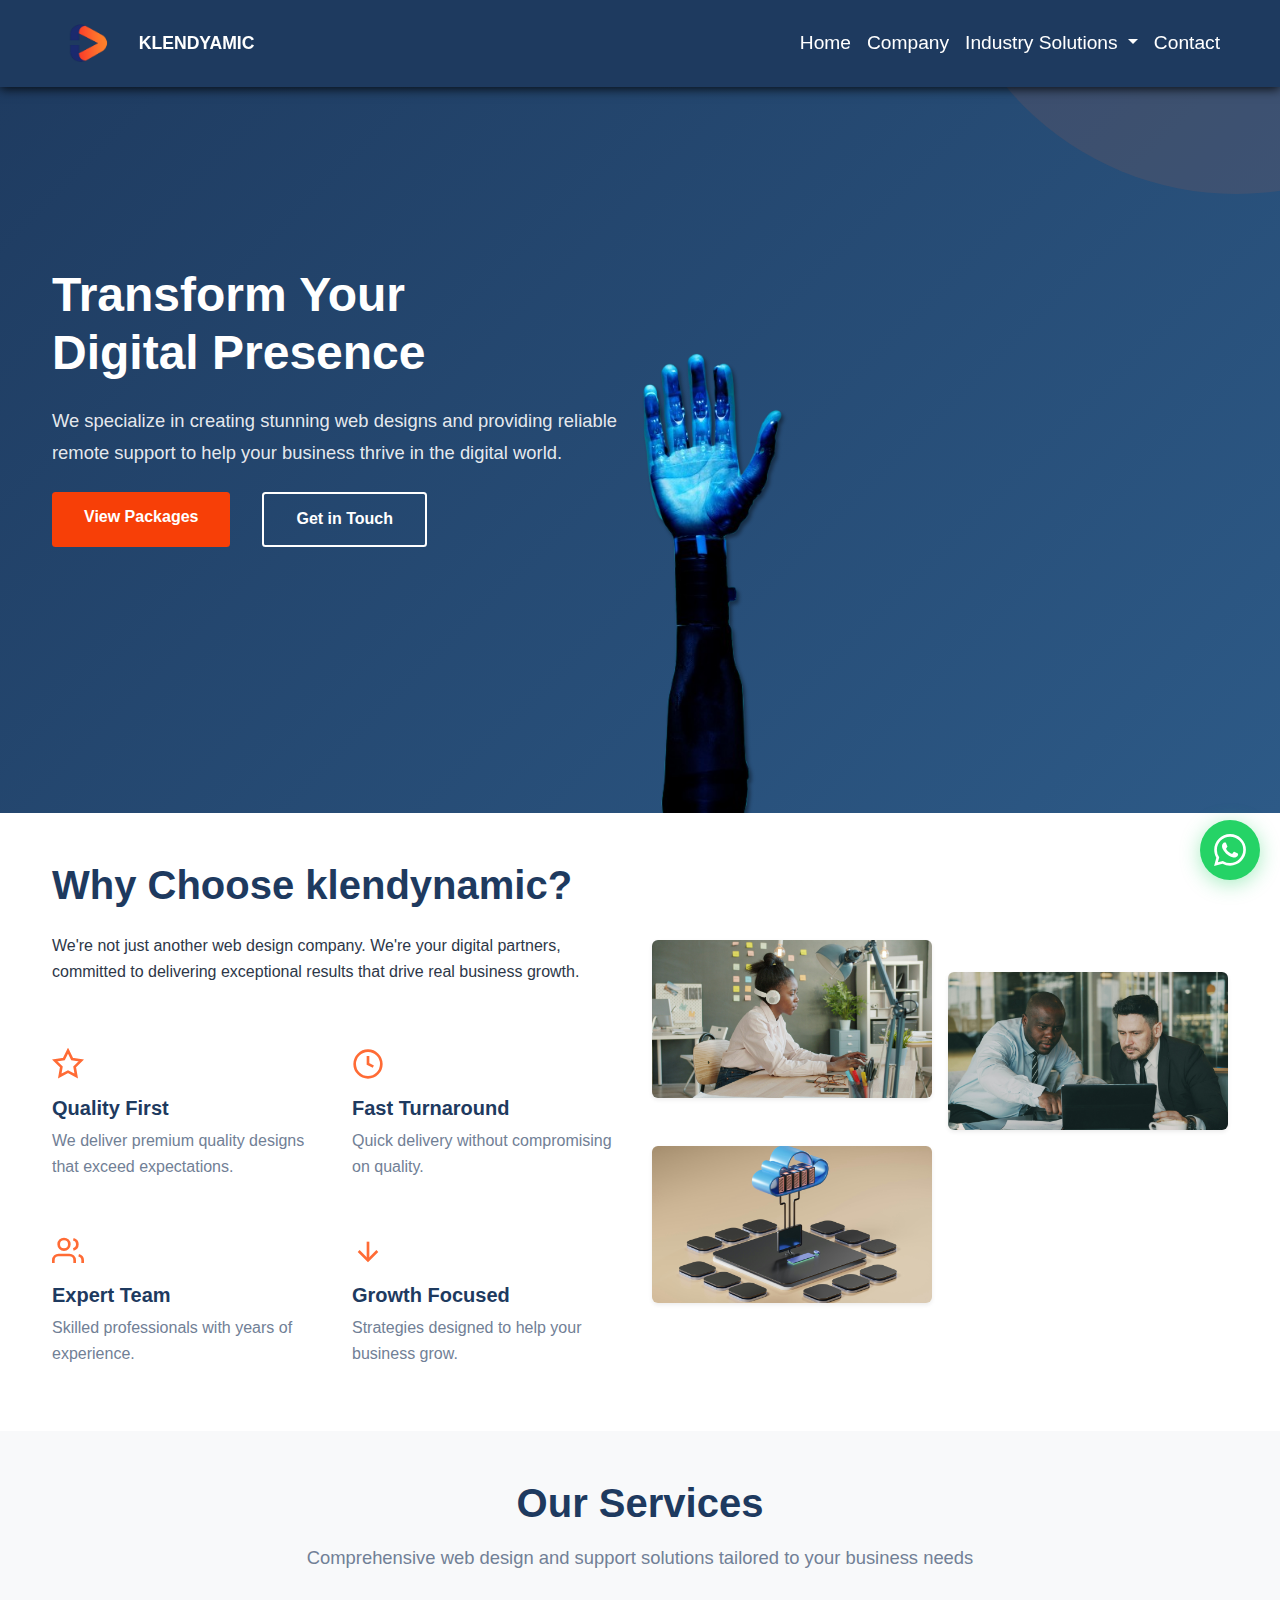
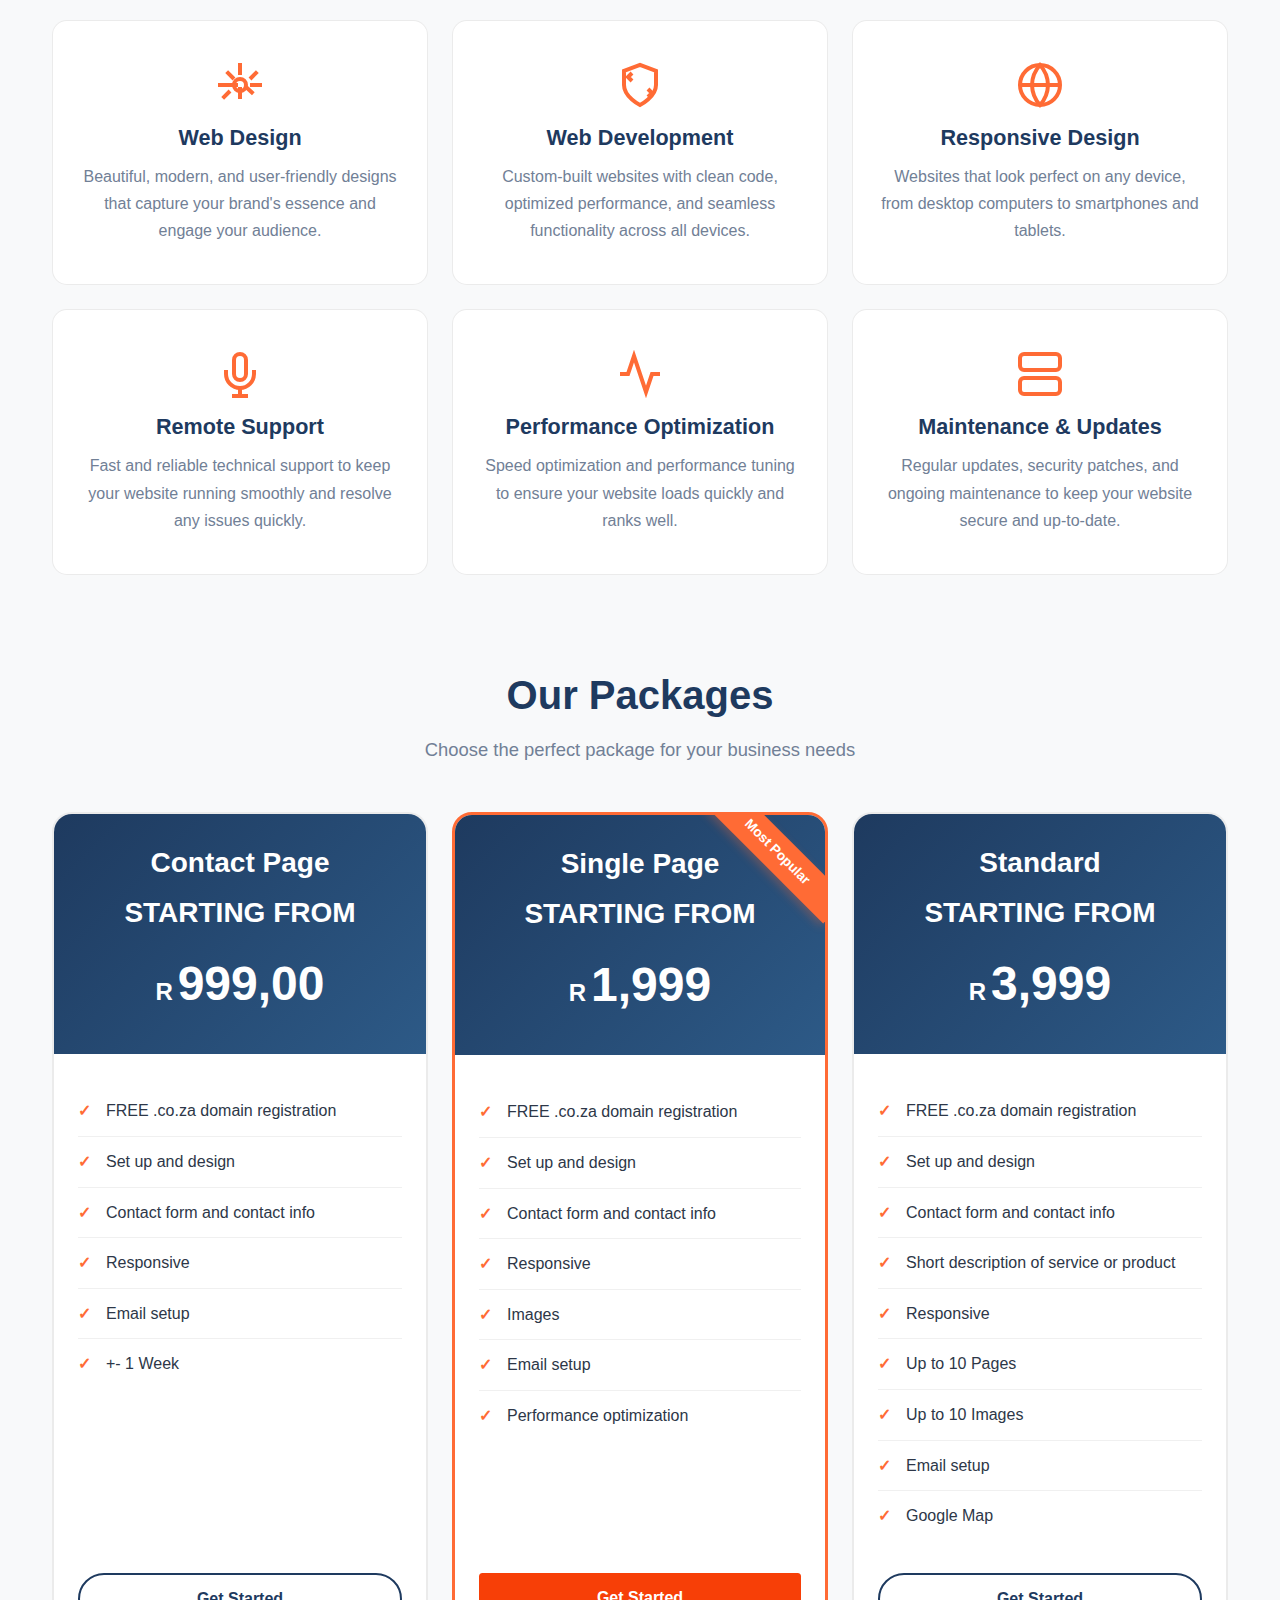
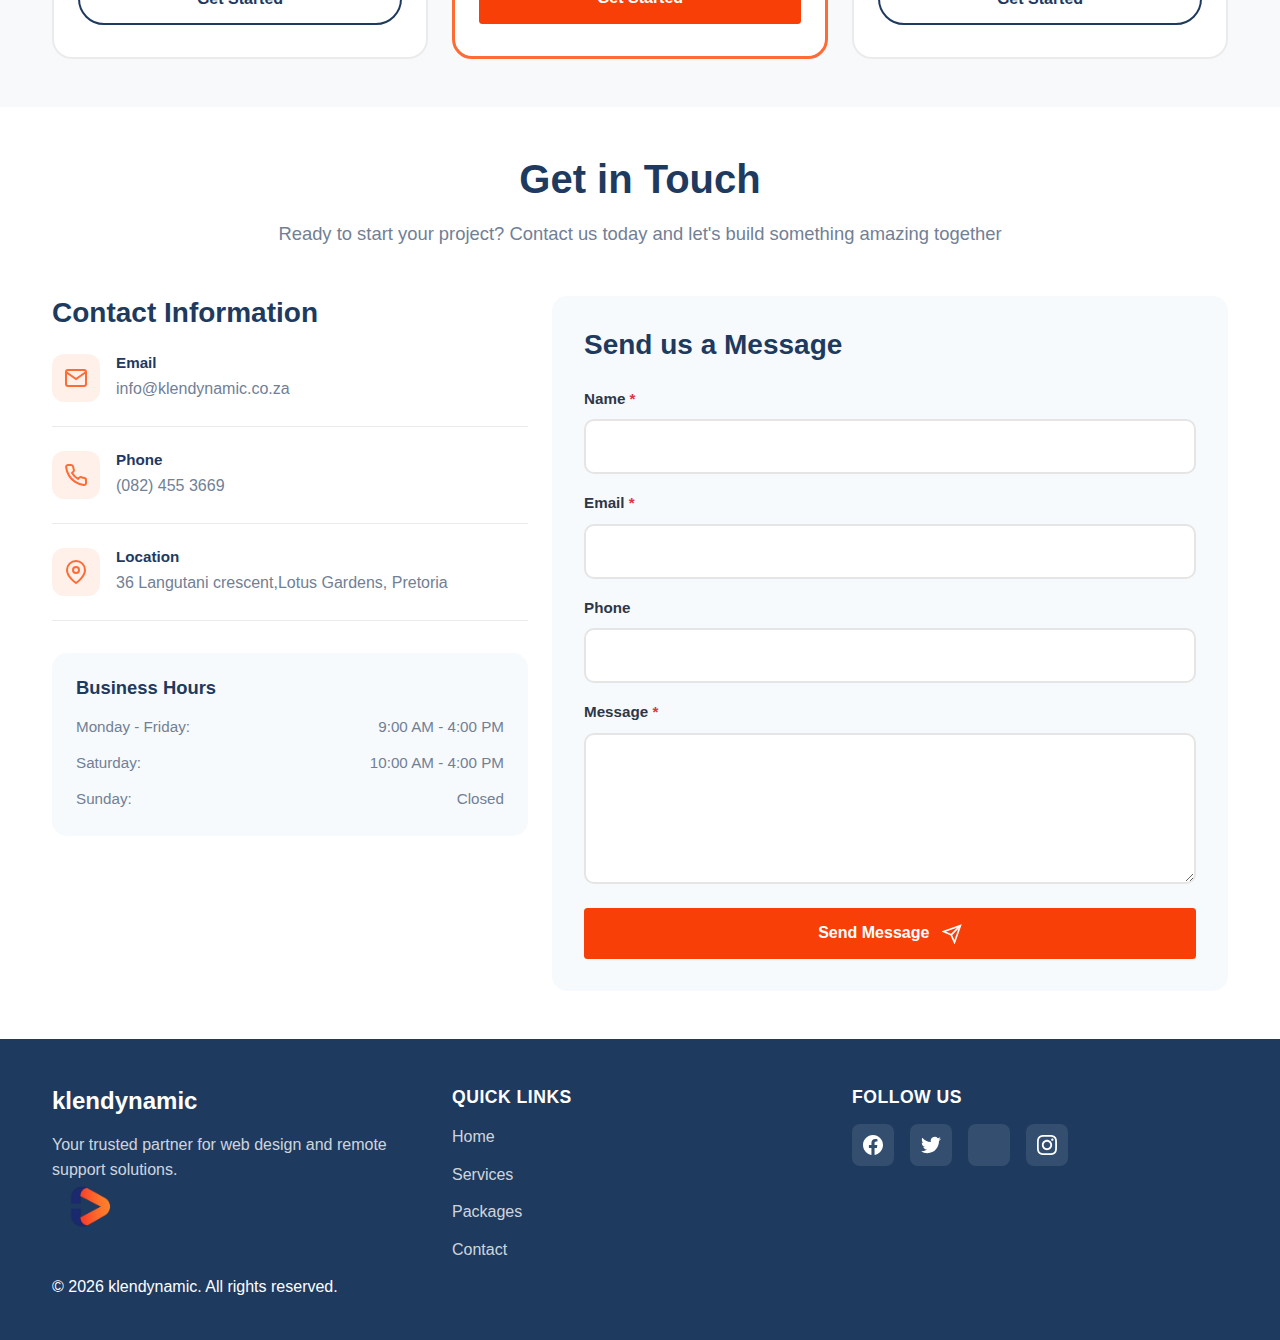
<file: index.html>
<!doctype html>
<html lang="en">
  <head>
    <meta charset="utf-8">
    <meta name="viewport" content="width=device-width, initial-scale=1">
    <title>Klen Dynamic — IT Consulting & Services</title>

    <!-- Bootstrap CSS -->
    <link href="https://cdn.jsdelivr.net/npm/bootstrap@5.3.2/dist/css/bootstrap.min.css" rel="stylesheet">
    
    <!-- Custom CSS -->
    <link href="klen-styles.css" rel="stylesheet">
  </head>
  <body>

    <!-- NAV -->
    <a class="visually-hidden-focusable" href="#main-content">Skip to content</a>
    <nav class="navbar navbar-expand-lg fixed-top" role="navigation" aria-label="Main navigation">
      <div class="container">
        <a class="navbar-brand d-flex align-items-center gap-3" href="#home">
          <!-- Replace logo.png with your logo file placed in same folder -->
          <img src="images/Icons/klen dynamic plain logo.png" alt="Klen Dynamic logo" class="navbar-logo">
          <span class="navbar-text-box fw-bold">KLENDYAMIC</span>
        </a>
        <button class="navbar-toggler" type="button" data-bs-toggle="collapse" data-bs-target="#navMenu" aria-controls="navMenu" aria-expanded="false" aria-label="Toggle navigation">
          <span class="navbar-toggler-icon"></span>
        </button>

        <div class="collapse navbar-collapse" id="navMenu">
          <ul class="navbar-nav align-items-lg-center">
            <li class="nav-item"><a class="nav-link" href="#home">Home</a></li>
            <li class="nav-item"><a class="nav-link" href="#about">Company</a></li>
            <li class="nav-item dropdown">
              <a class="nav-link dropdown-toggle" href="#services" id="industryDropdown" role="button" data-bs-toggle="dropdown" aria-expanded="false">
                Industry Solutions
              </a>

            </li>
            
            <li class="nav-item"><a class="nav-link" href="#contact">Contact</a></li>
          </ul>
        </div>
      </div>
    </nav>

    <!-- Service Info Pop-ups -->
    <div id="service-popup" class="service-popup" role="dialog" aria-modal="true" aria-hidden="true" aria-labelledby="popup-title">
      <div class="popup-content" role="document">
        <div class="popup-header">
          <h4 id="popup-title"></h4>
          <button class="popup-close" aria-label="Close popup">&times;</button>
        </div>
        <div class="popup-body">
          <p id="popup-description"></p>
          <ul id="popup-features"></ul>
          <div class="popup-footer">
            <span class="popup-price" id="popup-price"></span>
          </div>
        </div>
      </div>
    </div>

    <!-- HERO -->
    <header id="home" class="hero d-flex align-items-center">
      <div class="container">
        <div class="row align-items-center">
          <div class="col-lg-6">
            <h1 class="hero-title mb-4">Transform Your <br>Digital Presence</h1>
            <p class="hero-subtitle mb-4">We specialize in creating stunning web designs and providing reliable remote support to help your business thrive in the digital world.</p>
            
            <!-- Hero Buttons -->
            <div class="hero-actions mt-4">
              <a href="#packages" class="btn btn-orange btn-lg me-3">
                View Packages
              </a>
              <a href="#contact" class="btn btn-outline-secondary btn-lg">
                Get in Touch
              </a>
            </div>
          </div>
        </div>
      </div>

      <div class="hero-image-wrapper d-none d-lg-block">
        <img src="images/Wallpapers/long hand.png" alt="Digital workspace" class="hero-image">
      </div>
    </header>

    <main class="pt-0">
      <section id="about" class="py-5 bg-white">
        <div class="container">
          <div class="row align-items-center">
            <div class="col-lg-6">
              <h2 class="section-title mb-4">Why Choose klendynamic?</h2>
              <p class="mb-4">We're not just another web design company. We're your digital partners, committed to delivering exceptional results that drive real business growth.</p>

              <div class="row g-4 mt-4">
                <div class="col-sm-6">
                  <div class="why-item">
                    <div class="why-icon mb-3">
                      <svg width="32" height="32" viewBox="0 0 24 24" fill="none" stroke="#ff6b35" stroke-width="2">
                        <path d="M12 2l3.09 6.26L22 9.27l-5 4.87 1.18 6.88L12 17.77l-6.18 3.25L7 14.14 2 9.27l6.91-1.01L12 2z"/>
                      </svg>
                    </div>
                    <h5 class="why-title">Quality First</h5>
                    <p class="why-description">We deliver premium quality designs that exceed expectations.</p>
                  </div>
                </div>

                <div class="col-sm-6">
                  <div class="why-item">
                    <div class="why-icon mb-3">
                      <svg width="32" height="32" viewBox="0 0 24 24" fill="none" stroke="#ff6b35" stroke-width="2">
                        <circle cx="12" cy="12" r="10"/><polyline points="12 6 12 12 16 14"/>
                      </svg>
                    </div>
                    <h5 class="why-title">Fast Turnaround</h5>
                    <p class="why-description">Quick delivery without compromising on quality.</p>
                  </div>
                </div>

                <div class="col-sm-6">
                  <div class="why-item">
                    <div class="why-icon mb-3">
                      <svg width="32" height="32" viewBox="0 0 24 24" fill="none" stroke="#ff6b35" stroke-width="2">
                        <path d="M17 21v-2a4 4 0 0 0-4-4H5a4 4 0 0 0-4 4v2"/><circle cx="9" cy="7" r="4"/><path d="M23 21v-2a4 4 0 0 0-3-3.87"/><path d="M16 3.13a4 4 0 0 1 0 7.75"/>
                      </svg>
                    </div>
                    <h5 class="why-title">Expert Team</h5>
                    <p class="why-description">Skilled professionals with years of experience.</p>
                  </div>
                </div>

                <div class="col-sm-6">
                  <div class="why-item">
                    <div class="why-icon mb-3">
                      <svg width="32" height="32" viewBox="0 0 24 24" fill="none" stroke="#ff6b35" stroke-width="2">
                        <line x1="12" y1="5" x2="12" y2="19"/><polyline points="19 12 12 19 5 12"/>
                      </svg>
                    </div>
                    <h5 class="why-title">Growth Focused</h5>
                    <p class="why-description">Strategies designed to help your business grow.</p>
                  </div>
                </div>
              </div>
            </div>

            <div class="col-lg-6">
              <div class="row g-3">
                <div class="col-6">
                  <img src="images/Wallpapers/remote team.jpg" alt="Office workspace" class="img-fluid rounded shadow-sm">
                  <img src="images/Wallpapers/cloud perfomance.jpg" alt="Business meeting" class="img-fluid rounded shadow-sm mt-5">
                </div>
                <div class="col-6 mt-5">
                  <img src="images/Wallpapers/office work.jpg" alt="Team collaboration" class="img-fluid rounded shadow-sm">
                </div>
              </div>
            </div>
          </div>
        </div>
      </section>

      <section id="services" class="py-5 bg-light">
        <div class="container">
          <div class="text-center mb-5">
            <h2 class="section-title">Our Services</h2>
            <p class="section-subtitle">Comprehensive web design and support solutions tailored to your business needs</p>
          </div>

          <div class="row g-4">
            <div class="col-md-6 col-lg-4">
              <div class="service-card text-center h-100">
                <div class="service-icon mb-3">
                  <svg width="48" height="48" viewBox="0 0 24 24" fill="none" stroke="#ff6b35" stroke-width="2">
                    <circle cx="12" cy="12" r="3"/>
                    <path d="M12 1v6m0 6v6m8.66-13.66L17 9m-10 6l-3.66 3.66M23 12h-6M11 12H1m17.66 4.34L15 13M9 9L5.34 5.34"/>
                  </svg>
                </div>
                <h5 class="service-title">Web Design</h5>
                <p class="service-description">Beautiful, modern, and user-friendly designs that capture your brand's essence and engage your audience.</p>
              </div>
            </div>

            <div class="col-md-6 col-lg-4">
              <div class="service-card text-center h-100">
                <div class="service-icon mb-3">
                  <svg width="48" height="48" viewBox="0 0 24 24" fill="none" stroke="#ff6b35" stroke-width="2">
                    <path d="M16 18l2-2-2-2M8 6L6 8l2 2"/><path d="M12 22s8-4 8-10V5l-8-3-8 3v7c0 6 8 10 8 10z"/>
                  </svg>
                </div>
                <h5 class="service-title">Web Development</h5>
                <p class="service-description">Custom-built websites with clean code, optimized performance, and seamless functionality across all devices.</p>
              </div>
            </div>

            <div class="col-md-6 col-lg-4">
              <div class="service-card text-center h-100">
                <div class="service-icon mb-3">
                  <svg width="48" height="48" viewBox="0 0 24 24" fill="none" stroke="#ff6b35" stroke-width="2">
                    <circle cx="12" cy="12" r="10"/><path d="M2 12h20"/><path d="M12 2a15.3 15.3 0 0 1 4 10 15.3 15.3 0 0 1-4 10 15.3 15.3 0 0 1-4-10 15.3 15.3 0 0 1 4-10z"/>
                  </svg>
                </div>
                <h5 class="service-title">Responsive Design</h5>
                <p class="service-description">Websites that look perfect on any device, from desktop computers to smartphones and tablets.</p>
              </div>
            </div>

            <div class="col-md-6 col-lg-4">
              <div class="service-card text-center h-100">
                <div class="service-icon mb-3">
                  <svg width="48" height="48" viewBox="0 0 24 24" fill="none" stroke="#ff6b35" stroke-width="2">
                    <path d="M12 2a3 3 0 0 0-3 3v7a3 3 0 0 0 6 0V5a3 3 0 0 0-3-3z"/><path d="M19 10v2a7 7 0 0 1-14 0v-2"/><line x1="12" y1="19" x2="12" y2="23"/><line x1="8" y1="23" x2="16" y2="23"/>
                  </svg>
                </div>
                <h5 class="service-title">Remote Support</h5>
                <p class="service-description">Fast and reliable technical support to keep your website running smoothly and resolve any issues quickly.</p>
              </div>
            </div>

            <div class="col-md-6 col-lg-4">
              <div class="service-card text-center h-100">
                <div class="service-icon mb-3">
                  <svg width="48" height="48" viewBox="0 0 24 24" fill="none" stroke="#ff6b35" stroke-width="2">
                    <polyline points="22,12 18,12 15,21 9,3 6,12 2,12"/>
                  </svg>
                </div>
                <h5 class="service-title">Performance Optimization</h5>
                <p class="service-description">Speed optimization and performance tuning to ensure your website loads quickly and ranks well.</p>
              </div>
            </div>

            <div class="col-md-6 col-lg-4">
              <div class="service-card text-center h-100">
                <div class="service-icon mb-3">
                  <svg width="48" height="48" viewBox="0 0 24 24" fill="none" stroke="#ff6b35" stroke-width="2">
                    <rect x="2" y="2" width="20" height="8" rx="2" ry="2"/><rect x="2" y="14" width="20" height="8" rx="2" ry="2"/><line x1="6" y1="6" x2="6.01" y2="6"/><line x1="6" y1="18" x2="6.01" y2="18"/>
                  </svg>
                </div>
                <h5 class="service-title">Maintenance & Updates</h5>
                <p class="service-description">Regular updates, security patches, and ongoing maintenance to keep your website secure and up-to-date.</p>
              </div>
            </div>

          </div>
        </div>
      </section>

      <!-- PACKAGES -->
      <section id="packages" class="py-5 bg-light">
        <div class="container">
          <div class="text-center mb-5">
            <h2 class="section-title">Our Packages</h2>
            <p class="section-subtitle">Choose the perfect package for your business needs</p>
          </div>

          <div class="row g-4">
            <div class="col-md-6 col-lg-4">
              <div class="package-card">
                <div class="package-header">
                  <h4 class="package-name">Contact Page</h4>
                  <h4 class="package-name">STARTING FROM</h4>
                  <div class="package-price">
                    <span class="currency">R</span>
                    <span class="amount">999,00</span>
                  </div>
                </div>
                <div class="package-body">
                  <ul class="package-features">
                    <li>FREE .co.za domain registration</li>
                    <li>Set up and design</li>
                    <li>Contact form and contact info</li>
                    <li>Responsive</li>
                    <li>Email setup</li>
                    <li>+- 1 Week</li>
                  </ul>
                  <a href="#contact" class="btn btn-outline-primary w-100">Get Started</a>
                </div>
              </div>
            </div>

            <div class="col-md-6 col-lg-4">
              <div class="package-card featured">
                <div class="package-badge">Most Popular</div>
                <div class="package-header">
                  <h4 class="package-name">Single Page</h4>
                  <h4 class="package-name">STARTING FROM</h4>
                  <div class="package-price">
                    <span class="currency">R</span>
                    <span class="amount">1,999</span>
                  </div>
                </div>
                <div class="package-body">
                  <ul class="package-features">
                    <li>FREE .co.za domain registration</li>
                    <li>Set up and design</li>
                    <li>Contact form and contact info</li>
                    <li>Responsive</li>
                    <li>Images</li>
                    <li>Email setup</li>
                    <li>Performance optimization</li>
                  </ul>
                  <a href="#contact" class="btn btn-orange w-100">Get Started</a>
                </div>
              </div>
            </div>

            <div class="col-md-6 col-lg-4">
              <div class="package-card">
                <div class="package-header">
                  <h4 class="package-name">Standard</h4>
                  <h4 class="package-name">STARTING FROM</h4>
                  <div class="package-price">
                    <span class="currency">R</span>
                    <span class="amount">3,999</span>
                  </div>
                </div>
                <div class="package-body">
                  <ul class="package-features">
                    <li>FREE .co.za domain registration</li>
                    <li>Set up and design</li>
                    <li>Contact form and contact info</li>
                    <li>Short description of service or product</li>
                    <li>Responsive</li>
                    <li>Up to 10 Pages</li>
                    <li>Up to 10 Images</li>
                    <li>Email setup</li>
                    <li>Google Map</li>

                  </ul>
                  <a href="#contact" class="btn btn-outline-primary w-100">Get Started</a>
                </div>
              </div>
            </div>
          </div>
        </div>
      </section>


      <!-- CONTACT -->
      <section id="contact" class="py-5 bg-white">
        <div class="container">
          <div class="text-center mb-5">
            <h2 class="section-title">Get in Touch</h2>
            <p class="section-subtitle">Ready to start your project? Contact us today and let's build something amazing together</p>
          </div>

          <div class="row g-4">
            <div class="col-lg-5">
              <div class="contact-info-wrapper">
                <h4 class="contact-info-title mb-4">Contact Information</h4>
                
                <div class="contact-info-item">
                  <div class="contact-icon">
                    <svg width="24" height="24" viewBox="0 0 24 24" fill="none" stroke="currentColor" stroke-width="2">
                      <path d="M4 4h16c1.1 0 2 .9 2 2v12c0 1.1-.9 2-2 2H4c-1.1 0-2-.9-2-2V6c0-1.1.9-2 2-2z"/>
                      <polyline points="22,6 12,13 2,6"/>
                    </svg>
                  </div>
                  <div>
                    <h6 class="contact-label">Email</h6>
                    <a href="mailto:info@klendynamic.co.za" class="contact-value">info@klendynamic.co.za</a>
                  </div>
                </div>

                <div class="contact-info-item">
                  <div class="contact-icon">
                    <svg width="24" height="24" viewBox="0 0 24 24" fill="none" stroke="currentColor" stroke-width="2">
                      <path d="M22 16.92v3a2 2 0 0 1-2.18 2 19.79 19.79 0 0 1-8.63-3.07 19.5 19.5 0 0 1-6-6 19.79 19.79 0 0 1-3.07-8.67A2 2 0 0 1 4.11 2h3a2 2 0 0 1 2 1.72 12.84 12.84 0 0 0 .7 2.81 2 2 0 0 1-.45 2.11L8.09 9.91a16 16 0 0 0 6 6l1.27-1.27a2 2 0 0 1 2.11-.45 12.84 12.84 0 0 0 2.81.7A2 2 0 0 1 22 16.92z"/>
                    </svg>
                  </div>
                  <div>
                    <h6 class="contact-label">Phone</h6>
                    <a href="tel:+15551234567" class="contact-value"> (082) 455 3669</a>
                  </div>
                </div>

                <div class="contact-info-item">
                  <div class="contact-icon">
                    <svg width="24" height="24" viewBox="0 0 24 24" fill="none" stroke="currentColor" stroke-width="2">
                      <path d="M21 10c0 7-9 13-9 13s-9-6-9-13a9 9 0 0 1 18 0z"/>
                      <circle cx="12" cy="10" r="3"/>
                    </svg>
                  </div>
                  <div>
                    <h6 class="contact-label">Location</h6>
                    <p class="contact-value">36 Langutani crescent,Lotus Gardens, Pretoria</p>
                  </div>
                </div>

                <div class="business-hours-card">
                  <h5 class="business-hours-title">Business Hours</h5>
                  <div class="business-hours-list">
                    <div class="business-hours-item">
                      <span>Monday - Friday:</span>
                      <span>9:00 AM - 4:00 PM</span>
                    </div>
                    <div class="business-hours-item">
                      <span>Saturday:</span>
                      <span>10:00 AM - 4:00 PM</span>
                    </div>
                    <div class="business-hours-item">
                      <span>Sunday:</span>
                      <span>Closed</span>
                    </div>
                  </div>
                </div>
              </div>
            </div>

            <div class="col-lg-7">
              <div class="contact-form-wrapper">
                <h4 class="contact-form-title mb-4">Send us a Message</h4>
                <form id="contactForm" action="https://formspree.io/f/xnngpljp" method="POST" novalidate>
                  <div class="mb-3">
                    <label class="form-label" for="name">Name <span class="text-danger">*</span></label>
                    <input type="text" class="form-control" id="name" name="name" required placeholder="">
                    <div class="invalid-feedback">Please enter your name.</div>
                  </div>
                  
                  <div class="mb-3">
                    <label class="form-label" for="email">Email <span class="text-danger">*</span></label>
                    <input type="email" class="form-control" id="email" name="email" required placeholder="">
                    <div class="invalid-feedback">Please enter a valid email.</div>
                  </div>
                  
                  <div class="mb-3">
                    <label class="form-label" for="phone">Phone</label>
                    <input type="tel" class="form-control" id="phone" name="phone" placeholder="">
                  </div>
                  
                  <div class="mb-4">
                    <label class="form-label" for="message">Message <span class="text-danger">*</span></label>
                    <textarea class="form-control" id="message" name="message" rows="5" required placeholder=""></textarea>
                    <div class="invalid-feedback">Please enter your message.</div>
                  </div>
                  
                  <div class="d-grid">
                    <button class="btn btn-orange btn-lg" type="submit">
                      Send Message
                      <svg width="20" height="20" viewBox="0 0 24 24" fill="none" stroke="currentColor" stroke-width="2" style="margin-left:8px;vertical-align:middle">
                        <line x1="22" y1="2" x2="11" y2="13"/>
                        <polygon points="22 2 15 22 11 13 2 9 22 2"/>
                      </svg>
                    </button>
                  </div>
                </form>
              </div>
            </div>
          </div>
        </div>
      </section>

    </main>

    <!-- Footer -->
    <footer class="footer">
      <div class="container">
        <div class="row g-4">
          <div class="col-lg-4">
            <h5 class="footer-brand mb-3">klendynamic</h5>
            <p class="footer-description">Your trusted partner for web design and remote support solutions.</p>
            
            <!-- KLENDYNAMIC Logo Space -->
            <div class="footer-logo-space text-left mb-3">
              <img src="images/Icons/klen dynamic plain logo.png" alt="KLENDYNAMIC Logo" style="height:48px; width:auto;">
            </div>
          </div>
          
          <div class="col-lg-4 col-md-6">
            <h6 class="footer-heading mb-3">Quick Links</h6>
            <ul class="footer-links">
              <li><a href="#home">Home</a></li>
              <li><a href="#services">Services</a></li>
              <li><a href="#packages">Packages</a></li>
              <li><a href="#contact">Contact</a></li>
            </ul>
          </div>
          
          <div class="col-lg-4 col-md-6">
            <h6 class="footer-heading mb-3">Follow Us</h6>
            <div class="footer-social">
              <a href="#" class="social-icon" aria-label="Facebook">
                <svg width="20" height="20" viewBox="0 0 24 24" fill="currentColor">
                  <path d="M24 12.073c0-6.627-5.373-12-12-12s-12 5.373-12 12c0 5.99 4.388 10.954 10.125 11.854v-8.385H7.078v-3.47h3.047V9.43c0-3.007 1.792-4.669 4.533-4.669 1.312 0 2.686.235 2.686.235v2.953H15.83c-1.491 0-1.956.925-1.956 1.874v2.25h3.328l-.532 3.47h-2.796v8.385C19.612 23.027 24 18.062 24 12.073z"/>
                </svg>
              </a>
              <a href="#" class="social-icon" aria-label="Twitter">
                <svg width="20" height="20" viewBox="0 0 24 24" fill="currentColor">
                  <path d="M23.953 4.57a10 10 0 01-2.825.775 4.958 4.958 0 002.163-2.723c-.951.555-2.005.959-3.127 1.184a4.92 4.92 0 00-8.384 4.482C7.69 8.095 4.067 6.13 1.64 3.162a4.822 4.822 0 00-.666 2.475c0 1.71.87 3.213 2.188 4.096a4.904 4.904 0 01-2.228-.616v.06a4.923 4.923 0 003.946 4.827 4.996 4.996 0 01-2.212.085 4.936 4.936 0 004.604 3.417 9.867 9.867 0 01-6.102 2.105c-.39 0-.779-.023-1.17-.067a13.995 13.995 0 007.557 2.209c9.053 0 13.998-7.496 13.998-13.985 0-.21 0-.42-.015-.63A9.935 9.935 0 0024 4.59z"/>
                </svg>
              </a>
              <a href="#" class="social-icon" aria-label="LinkedIn">
                <svg width="20" height="20" viewBox="0 0 24 24\" fill=\"currentColor\">
                  <path d=\"M20.447 20.452h-3.554v-5.569c0-1.328-.027-3.037-1.852-3.037-1.853 0-2.136 1.445-2.136 2.939v5.667H9.351V9h3.414v1.561h.046c.477-.9 1.637-1.85 3.37-1.85 3.601 0 4.267 2.37 4.267 5.455v6.286zM5.337 7.433c-1.144 0-2.063-.926-2.063-2.065 0-1.138.92-2.063 2.063-2.063 1.14 0 2.064.925 2.064 2.063 0 1.139-.925 2.065-2.064 2.065zm1.782 13.019H3.555V9h3.564v11.452zM22.225 0H1.771C.792 0 0 .774 0 1.729v20.542C0 23.227.792 24 1.771 24h20.451C23.2 24 24 23.227 24 22.271V1.729C24 .774 23.2 0 22.222 0h.003z\"/>
                </svg>
              </a>
              <a href="#" class="social-icon" aria-label="Instagram">
                <svg width="20" height="20" viewBox="0 0 24 24" fill="currentColor">
                  <path d="M12 0C8.74 0 8.333.015 7.053.072 5.775.132 4.905.333 4.14.63c-.789.306-1.459.717-2.126 1.384S.935 3.35.63 4.14C.333 4.905.131 5.775.072 7.053.012 8.333 0 8.74 0 12s.015 3.667.072 4.947c.06 1.277.261 2.148.558 2.913.306.788.717 1.459 1.384 2.126.667.666 1.336 1.079 2.126 1.384.766.296 1.636.499 2.913.558C8.333 23.988 8.74 24 12 24s3.667-.015 4.947-.072c1.277-.06 2.148-.262 2.913-.558.788-.306 1.459-.718 2.126-1.384.666-.667 1.079-1.335 1.384-2.126.296-.765.499-1.636.558-2.913.06-1.28.072-1.687.072-4.947s-.015-3.667-.072-4.947c-.06-1.277-.262-2.149-.558-2.913-.306-.789-.718-1.459-1.384-2.126C21.319 1.347 20.651.935 19.86.63c-.765-.297-1.636-.499-2.913-.558C15.667.012 15.26 0 12 0zm0 2.16c3.203 0 3.585.016 4.85.071 1.17.055 1.805.249 2.227.415.562.217.96.477 1.382.896.419.42.679.819.896 1.381.164.422.36 1.057.413 2.227.057 1.266.07 1.646.07 4.85s-.015 3.585-.074 4.85c-.061 1.17-.256 1.805-.421 2.227-.224.562-.479.96-.899 1.382-.419.419-.824.679-1.38.896-.42.164-1.065.36-2.235.413-1.274.057-1.649.07-4.859.07-3.211 0-3.586-.015-4.859-.074-1.171-.061-1.816-.256-2.236-.421-.569-.224-.96-.479-1.379-.899-.421-.419-.69-.824-.9-1.38-.165-.42-.359-1.065-.42-2.235-.045-1.26-.061-1.649-.061-4.844 0-3.196.016-3.586.061-4.861.061-1.17.255-1.814.42-2.234.21-.57.479-.96.9-1.381.419-.419.81-.689 1.379-.898.42-.166 1.051-.361 2.221-.421 1.275-.045 1.65-.06 4.859-.06l.045.03zm0 3.678c-3.405 0-6.162 2.76-6.162 6.162 0 3.405 2.76 6.162 6.162 6.162 3.405 0 6.162-2.76 6.162-6.162 0-3.405-2.76-6.162-6.162-6.162zM12 16c-2.21 0-4-1.79-4-4s1.79-4 4-4 4 1.79 4 4-1.79 4-4 4zm7.846-10.405c0 .795-.646 1.44-1.44 1.44-.795 0-1.44-.646-1.44-1.44 0-.794.646-1.439 1.44-1.439.793-.001 1.44.645 1.44 1.439z\"/>
                </svg>
              </a>
            </div>
          </div>
        </div>
        
        <div class=\"footer-bottom\">
          <p class=\"footer-copyright\">&copy; 2026 klendynamic. All rights reserved.</p>
        </div>
      </div>
    </footer>

    <!-- Mobile bottom navigation (visible on small screens) -->
    <nav class="mobile-bottom-nav" aria-label="Mobile navigation">
      <a href="#home" class="mb-nav-item" aria-label="Home">
        <!-- home icon -->
        <svg viewBox="0 0 24 24" width="20" height="20" fill="none" stroke="currentColor" stroke-width="2" stroke-linecap="round" stroke-linejoin="round"><path d="M3 9.5L12 3l9 6.5"/><path d="M9 22V12h6v10"/></svg>
        <span class="mb-nav-label">Home</span>
      </a>
      <a href="#services" class="mb-nav-item" aria-label="Services">
        <!-- grid icon -->
        <svg viewBox="0 0 24 24" width="20" height="20" fill="none" stroke="currentColor" stroke-width="2" stroke-linecap="round" stroke-linejoin="round"><rect x="3" y="3" width="8" height="8"/><rect x="13" y="3" width="8" height="8"/><rect x="3" y="13" width="8" height="8"/><rect x="13" y="13" width="8" height="8"/></svg>
        <span class="mb-nav-label">Services</span>
      </a>
      <a href="#blog" class="mb-nav-item" aria-label="Blog">
        <!-- file-text icon -->
        <svg viewBox="0 0 24 24" width="20" height="20" fill="none" stroke="currentColor" stroke-width="2" stroke-linecap="round" stroke-linejoin="round"><path d="M14 2H6a2 2 0 0 0-2 2v16a2 2 0 0 0 2 2h12a2 2 0 0 0 2-2V8z"/><path d="M14 2v6h6"/></svg>
        <span class="mb-nav-label">Blog</span>
      </a>
      <a href="#contact" class="mb-nav-item" aria-label="Contact">
        <!-- phone icon -->
        <svg viewBox="0 0 24 24" width="20" height="20" fill="none" stroke="currentColor" stroke-width="2" stroke-linecap="round" stroke-linejoin="round"><path d="M22 16.92V21a1 1 0 0 1-1.11 1 19.86 19.86 0 0 1-8.63-3.07 19.5 19.5 0 0 1-6-6A19.86 19.86 0 0 1 2 3.11 1 1 0 0 1 3 2h4.09a1 1 0 0 1 1 .75c.12.68.34 1.34.65 1.95a1 1 0 0 1-.24 1L7.5 8.5a15.05 15.05 0 0 0 6 6l1.8-1.8a1 1 0 0 1 1-.24c.61.31 1.27.53 1.95.65a1 1 0 0 1 .75 1V21z"/></svg>
        <span class="mb-nav-label">Contact</span>
      </a>
      <a href="https://wa.me/27824553669" target="_blank" rel="noopener noreferrer" class="mb-nav-item" aria-label="WhatsApp">
        <!-- whatsapp icon (simple) -->
        <svg viewBox="0 0 24 24" width="20" height="20" fill="currentColor"><path d="M17.472 14.382c-.297-.149-1.758-.867-2.03-.967-.273-.099-.471-.148-.67.15-.197.297-.767.966-.94 1.164-.173.199-.347.223-.644.075-.297-.15-1.255-.463-2.39-1.475-.883-.788-1.48-1.761-1.653-2.059-.173-.297-.018-.458.13-.606.134-.133.298-.347.446-.52.149-.174.198-.298.298-.497.099-.198.05-.371-.025-.52-.075-.149-.669-1.612-.916-2.207-.242-.579-.487-.5-.669-.51-.173-.008-.371-.01-.57-.01-.198 0-.52.074-.792.372-.272.297-1.04 1.016-1.04 2.479 0 1.462 1.065 2.875 1.213 3.074.149.198 2.096 3.2 5.077 4.487.709.306 1.262.489 1.694.625.712.227 1.36.195 1.871.118.571-.085 1.758-.719 2.006-1.413.248-.694.248-1.289.173-1.413-.074-.124-.272-.198-.57-.347"/></svg>
        <span class="mb-nav-label">Chat</span>
      </a>
    </nav>

    <!-- WhatsApp Floating Button -->
    <a href="https://wa.me/27824553669" target="_blank" rel="noopener noreferrer" class="whatsapp-float" title="Chat with us on WhatsApp" aria-label="Contact us on WhatsApp">
      <svg width="24" height="24" viewBox="0 0 24 24" fill="currentColor">
        <path d="M17.472 14.382c-.297-.149-1.758-.867-2.03-.967-.273-.099-.471-.148-.67.15-.197.297-.767.966-.94 1.164-.173.199-.347.223-.644.075-.297-.15-1.255-.463-2.39-1.475-.883-.788-1.48-1.761-1.653-2.059-.173-.297-.018-.458.13-.606.134-.133.298-.347.446-.52.149-.174.198-.298.298-.497.099-.198.05-.371-.025-.52-.075-.149-.669-1.612-.916-2.207-.242-.579-.487-.5-.669-.51-.173-.008-.371-.01-.57-.01-.198 0-.52.074-.792.372-.272.297-1.04 1.016-1.04 2.479 0 1.462 1.065 2.875 1.213 3.074.149.198 2.096 3.2 5.077 4.487.709.306 1.262.489 1.694.625.712.227 1.36.195 1.871.118.571-.085 1.758-.719 2.006-1.413.248-.694.248-1.289.173-1.413-.074-.124-.272-.198-.57-.347m-5.421 7.403h-.004a9.87 9.87 0 01-5.031-1.378l-.361-.214-3.741.982.998-3.648-.235-.374a9.86 9.86 0 01-1.51-5.26c.001-5.45 4.436-9.884 9.888-9.884 2.64 0 5.122 1.03 6.988 2.898a9.825 9.825 0 012.893 6.994c-.003 5.45-4.437 9.884-9.885 9.884m8.413-18.297A11.815 11.815 0 0012.05 0C5.495 0 .16 5.335.157 11.892c0 2.096.547 4.142 1.588 5.945L.057 24l6.305-1.654a11.882 11.882 0 005.683 1.448h.005c6.554 0 11.89-5.335 11.893-11.893A11.821 11.821 0 0020.465 3.488"/>
      </svg>
    </a>


    <!-- Bootstrap JS -->
    <script src="https://cdn.jsdelivr.net/npm/bootstrap@5.3.2/dist/js/bootstrap.bundle.min.js"></script>

    <script>
      /*
       * Set CSS variable --navbar-height to the actual navbar height
       * so the hero (which uses calc(100vh - var(--navbar-height)))
       * always fits exactly in the visible viewport. Runs on load and resize.
       */
      function setNavbarCssHeight() {
        const nav = document.querySelector('.navbar');
        if (!nav) return;
        const height = Math.ceil(nav.getBoundingClientRect().height);
        document.documentElement.style.setProperty('--navbar-height', height + 'px');
      }
      // Run early and keep updated
      window.addEventListener('load', setNavbarCssHeight);
      window.addEventListener('resize', setNavbarCssHeight);
      window.addEventListener('orientationchange', setNavbarCssHeight);
      // Also run after DOM content to catch when styles load
      document.addEventListener('DOMContentLoaded', setNavbarCssHeight);


      // Smooth reveal on scroll and about section animation
      const observers = document.querySelectorAll('.fade-in');
      const io = new IntersectionObserver((entries)=>{
        entries.forEach(e=>{ if(e.isIntersecting) e.target.classList.add('visible'); })
      },{threshold:.12});
      observers.forEach(s=>io.observe(s));

      // About section animation trigger
      const aboutImage = document.querySelector('.about-image');
      if (aboutImage) {
        const aboutObserver = new IntersectionObserver((entries) => {
          entries.forEach(entry => {
            if (entry.isIntersecting) {
              entry.target.classList.add('slide-in-right');
              aboutObserver.unobserve(entry.target); // Only animate once
            }
          });
        }, { threshold: 0.3 });
        
        // Remove the animation class initially and observe
        aboutImage.classList.remove('slide-in-right');
        aboutObserver.observe(aboutImage);
      }

      // Service pop-up functionality
      const popup = document.getElementById('service-popup');
      const popupTitle = document.getElementById('popup-title');
      const popupDescription = document.getElementById('popup-description');
      const popupFeatures = document.getElementById('popup-features');
      const popupPrice = document.getElementById('popup-price');
      const popupClose = document.querySelector('.popup-close');

      function showServicePopup(serviceKey) {
        const service = serviceData[serviceKey];
        if (!service) return;

        popupTitle.textContent = service.title;
        popupDescription.textContent = service.description;
        popupPrice.textContent = service.price;
        
        // Clear and populate features
        popupFeatures.innerHTML = '';
        service.features.forEach(feature => {
          const li = document.createElement('li');
          li.textContent = feature;
          popupFeatures.appendChild(li);
        });

        popup.classList.add('show');
        document.body.style.overflow = 'hidden'; // Prevent background scrolling
      }

      function hideServicePopup() {
        popup.classList.remove('show');
        document.body.style.overflow = ''; // Restore scrolling
      }

      // Close popup event listeners and service card listeners - ensure they're set up after DOM is ready
      document.addEventListener('DOMContentLoaded', function() {
        // Close popup when clicking close button
        if (popupClose) {
          popupClose.addEventListener('click', function(e) {
            e.preventDefault();
            e.stopPropagation();
            hideServicePopup();
          });
        }

        // Close popup when clicking outside content
        if (popup) {
          popup.addEventListener('click', function(e) {
            if (e.target === popup) {
              hideServicePopup();
            }
          });
        }

        // Close popup when pressing Escape key
        document.addEventListener('keydown', function(e) {
          if (e.key === 'Escape' && popup.classList.contains('show')) {
            hideServicePopup();
          }
        });

        // Add event listeners to service cards
        document.querySelectorAll('.service-card[data-service]').forEach(card => {
          card.addEventListener('click', function(e) {
            e.preventDefault();
            const serviceKey = this.getAttribute('data-service');
            showServicePopup(serviceKey);
          });
          
          // Add keyboard accessibility
          card.addEventListener('keydown', function(e) {
            if (e.key === 'Enter' || e.key === ' ') {
              e.preventDefault();
              const serviceKey = this.getAttribute('data-service');
              showServicePopup(serviceKey);
            }
          });
          
          // Make cards focusable for accessibility
          card.setAttribute('tabindex', '0');
          card.setAttribute('role', 'button');
          card.setAttribute('aria-label', `Learn more about ${this.querySelector('h5').textContent}`);
        });
      });

      // Navbar scroll effects and hero logo fade
      const navbar = document.querySelector('.navbar');
      const heroLogo = document.querySelector('.hero-logo');
      let lastScrollTop = 0;
      let ticking = false;
      
      function updateNavbarOnScroll() {
        const scrollTop = window.pageYOffset || document.documentElement.scrollTop;
        
        // Smoother navbar transition with more gradual opacity change
        if (scrollTop > 20) {
          navbar.classList.add('scrolled');
        } else {
          navbar.classList.remove('scrolled');
        }
        
        // Optional: keep hero logo visual behavior static. We intentionally
        // do not modify the hero logo's opacity or transform here so it
        // remains consistent across scroll and interactions.
        
        lastScrollTop = scrollTop;
        ticking = false;
      }
      
      window.addEventListener('scroll', function() {
        if (!ticking) {
          requestAnimationFrame(updateNavbarOnScroll);
          ticking = true;
        }
      });

      // Smooth scrolling for navigation links
      document.querySelectorAll('a[href^="#"]').forEach(anchor => {
        anchor.addEventListener('click', function (e) {
          e.preventDefault();
          const target = document.querySelector(this.getAttribute('href'));
          if (target) {
            const navbarHeight = navbar.offsetHeight;
            const targetPosition = target.offsetTop - navbarHeight - 15;
            
            // Smooth scroll with custom timing to match navbar transitions
            window.scrollTo({
              top: targetPosition,
              behavior: 'smooth'
            });
            
            // Close mobile menu if open
            const navbarCollapse = document.querySelector('.navbar-collapse');
            if (window.innerWidth < 992 && navbarCollapse.classList.contains('show')) {
              const bsCollapse = new bootstrap.Collapse(navbarCollapse, {
                toggle: false
              });
              bsCollapse.hide();
            }
          }
        });
      });

      // Close mobile menu when clicking on a link
      const navLinks = document.querySelectorAll('.navbar-nav .nav-link');
      const navbarCollapse = document.querySelector('.navbar-collapse');
      
      navLinks.forEach(link => {
        link.addEventListener('click', () => {
          if (window.innerWidth < 992) {
            const bsCollapse = new bootstrap.Collapse(navbarCollapse, {
              toggle: false
            });
            bsCollapse.hide();
          }
        });
      });

      // Contact form handling with Formspree
      (function(){
        'use strict'
        const form = document.getElementById('contactForm');
        const submitButton = form.querySelector('button[type="submit"]');
        const originalButtonText = submitButton.textContent;
        
        form.addEventListener('submit', function(e) {
          // Check form validity first
          if (!form.checkValidity()) {
            e.preventDefault();
            e.stopPropagation();
            form.classList.add('was-validated');
            return;
          }
          
          // Form is valid, show loading state
          submitButton.disabled = true;
          submitButton.textContent = 'Sending...';
          
          // Let the form submit naturally to Formspree
          // Formspree will handle the redirect and email delivery
        });
        
        // Handle form response (if user returns to the page)
        const urlParams = new URLSearchParams(window.location.search);
        if (urlParams.get('success') === 'true') {
          // Show success message
          const successDiv = document.createElement('div');
          successDiv.className = 'alert alert-success alert-dismissible fade show mt-3';
          successDiv.innerHTML = `
            <strong>Thank you!</strong> Your message has been sent successfully. We'll get back to you soon.
            <button type="button" class="btn-close" data-bs-dismiss="alert"></button>
          `;
          form.parentNode.insertBefore(successDiv, form);
          
          // Reset form
          form.reset();
          form.classList.remove('was-validated');
          
          // Clear URL parameters
          window.history.replaceState({}, document.title, window.location.pathname);
        }
      })();

      // Set year
      document.getElementById('year').textContent = new Date().getFullYear();
      // ensure navbar height variable is up-to-date after script runs
      setNavbarCssHeight();
    </script>
  </body>
</html>
</file>
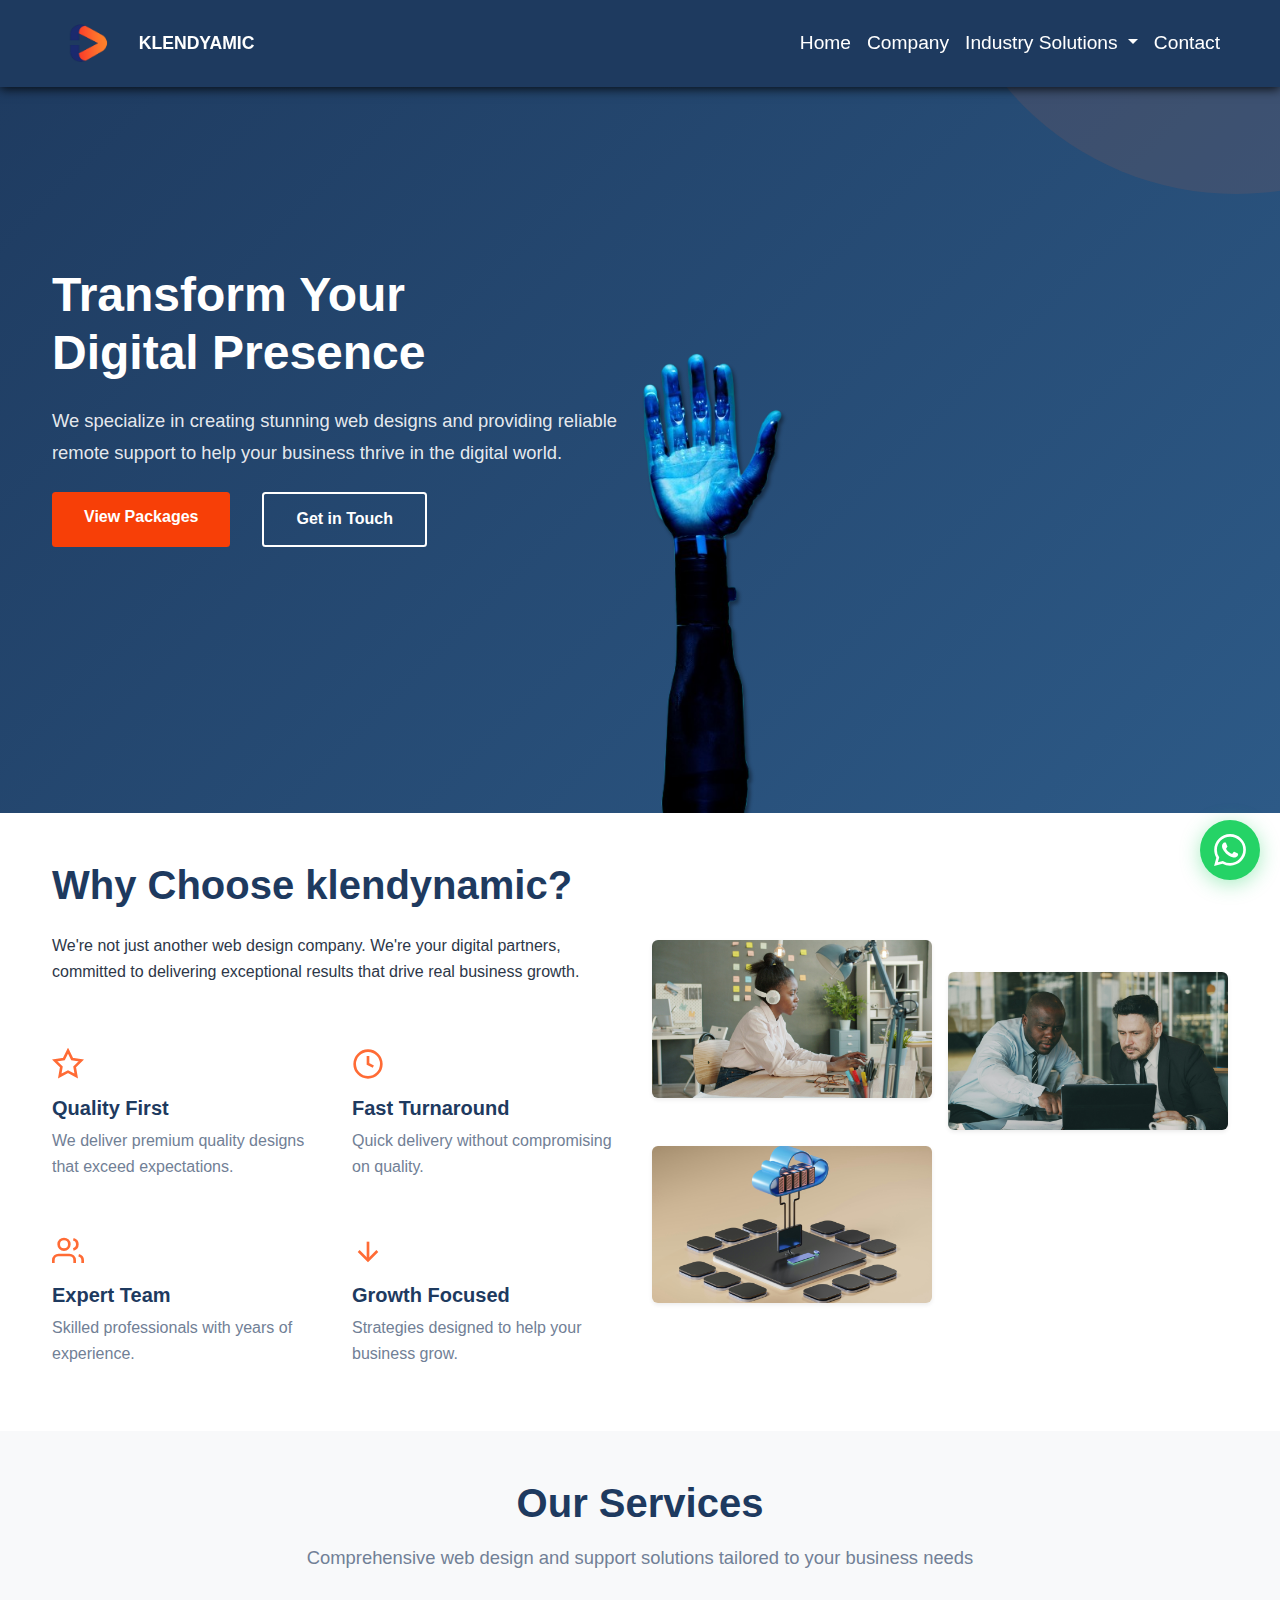
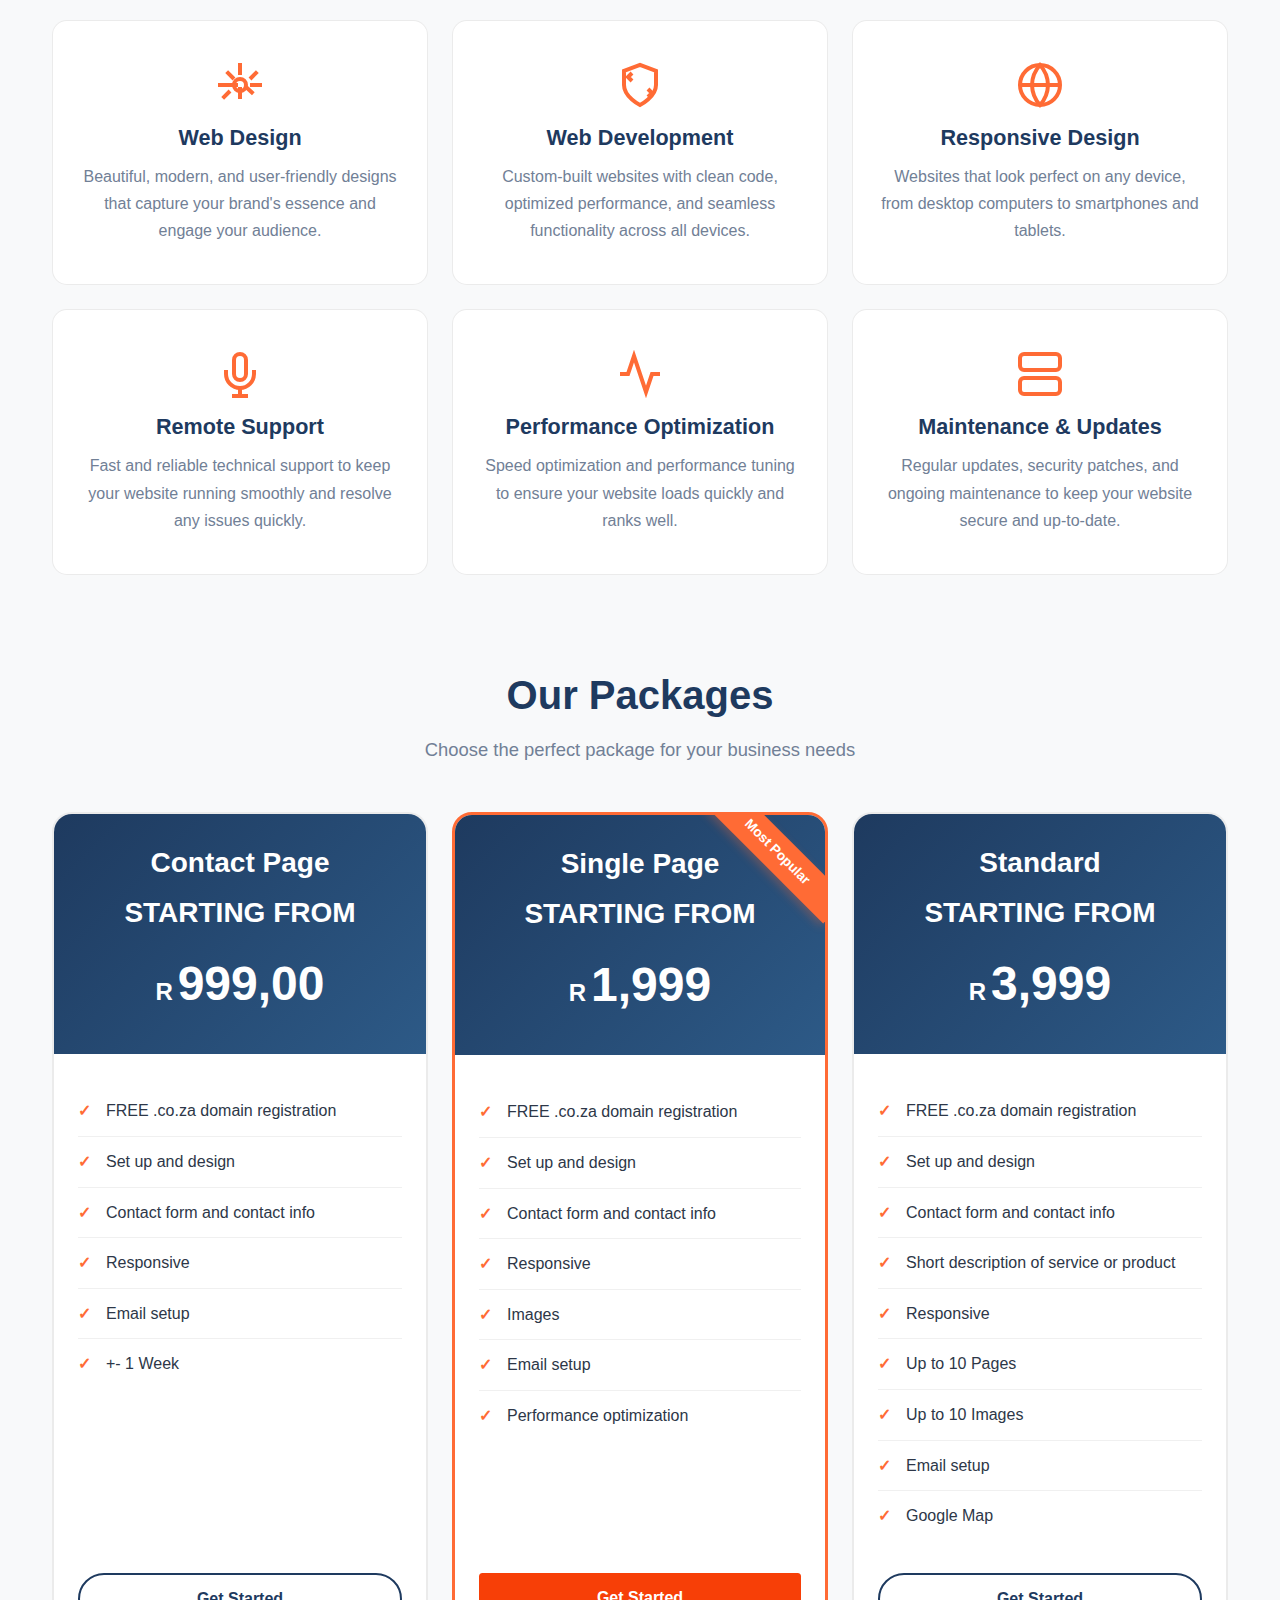
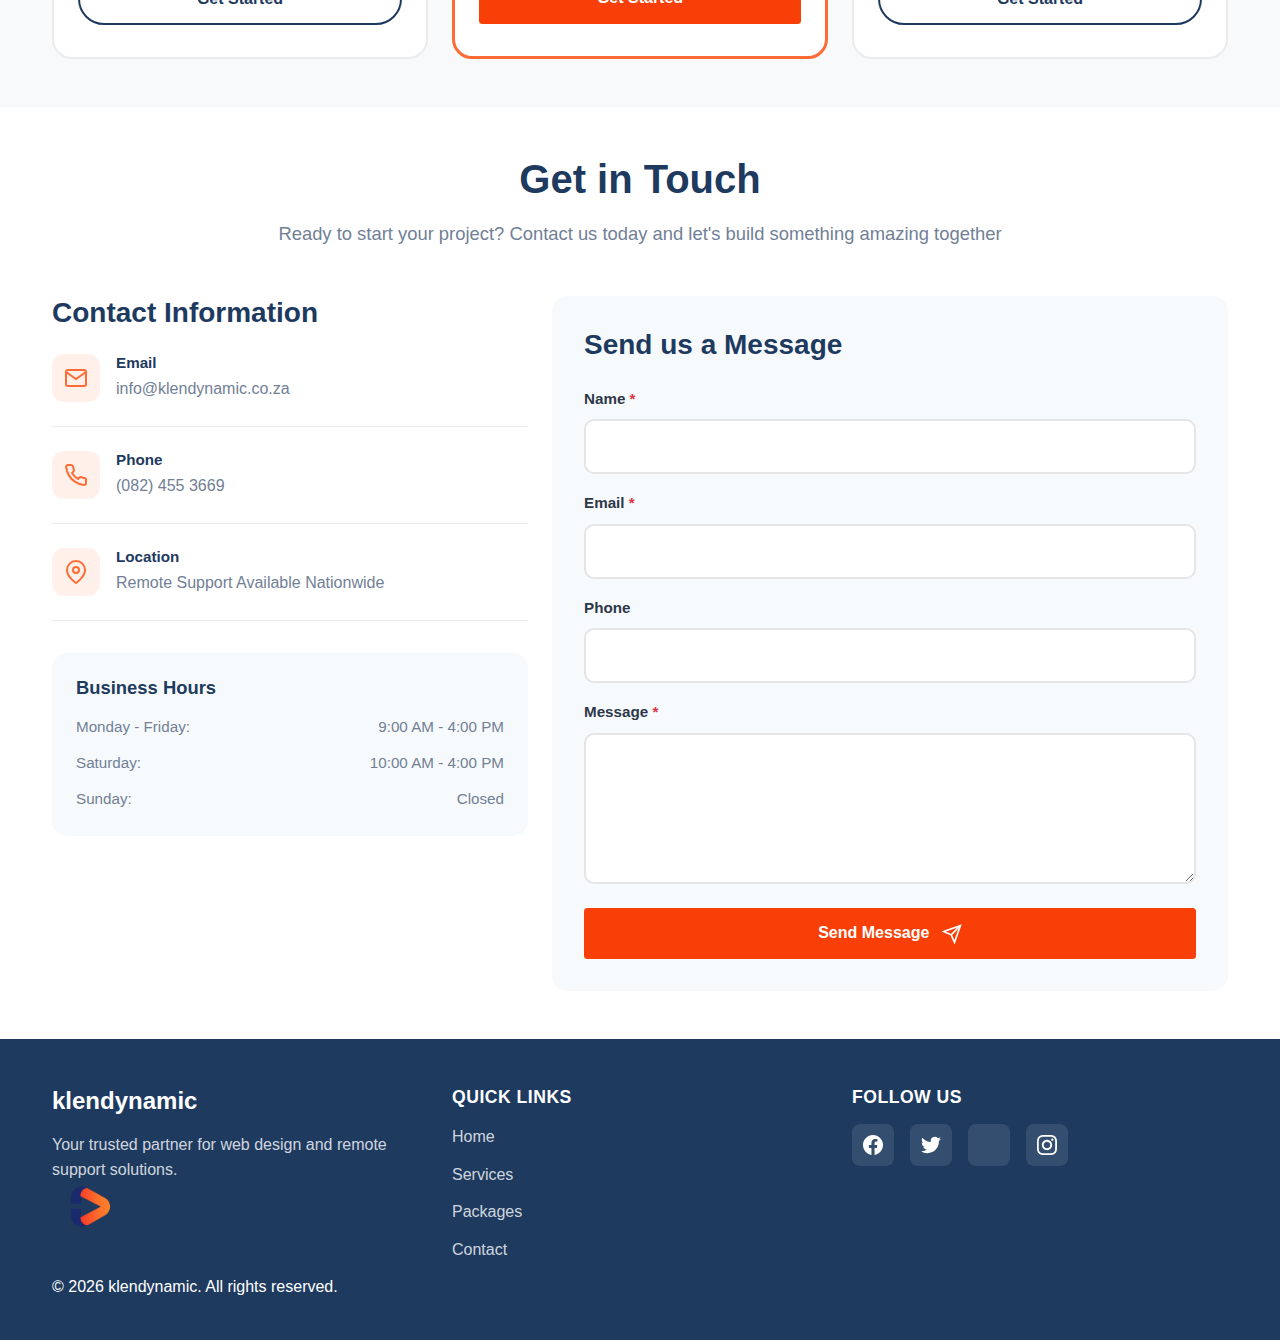
<file: klen dynamic.html>
<!doctype html>
<html lang="en">
  <head>
    <meta charset="utf-8">
    <meta name="viewport" content="width=device-width, initial-scale=1">
    <title>Klen Dynamic — IT Consulting & Services</title>

    <!-- Bootstrap CSS -->
    <link href="https://cdn.jsdelivr.net/npm/bootstrap@5.3.2/dist/css/bootstrap.min.css" rel="stylesheet">
    
    <!-- Custom CSS -->
    <link href="klen-styles.css" rel="stylesheet">
  </head>
  <body>

    <!-- NAV -->
    <a class="visually-hidden-focusable" href="#main-content">Skip to content</a>
    <nav class="navbar navbar-expand-lg fixed-top" role="navigation" aria-label="Main navigation">
      <div class="container">
        <a class="navbar-brand d-flex align-items-center gap-3" href="#home">
          <!-- Replace logo.png with your logo file placed in same folder -->
          <img src="images/Icons/klen dynamic plain logo.png" alt="Klen Dynamic logo" class="navbar-logo">
          <span class="navbar-text-box fw-bold">KLENDYAMIC</span>
        </a>
        <button class="navbar-toggler" type="button" data-bs-toggle="collapse" data-bs-target="#navMenu" aria-controls="navMenu" aria-expanded="false" aria-label="Toggle navigation">
          <span class="navbar-toggler-icon"></span>
        </button>

        <div class="collapse navbar-collapse" id="navMenu">
          <ul class="navbar-nav align-items-lg-center">
            <li class="nav-item"><a class="nav-link" href="#home">Home</a></li>
            <li class="nav-item"><a class="nav-link" href="#about">Company</a></li>
            <li class="nav-item dropdown">
              <a class="nav-link dropdown-toggle" href="#services" id="industryDropdown" role="button" data-bs-toggle="dropdown" aria-expanded="false">
                Industry Solutions
              </a>

            </li>
            
            <li class="nav-item"><a class="nav-link" href="#contact">Contact</a></li>
          </ul>
        </div>
      </div>
    </nav>

    <!-- Service Info Pop-ups -->
    <div id="service-popup" class="service-popup" role="dialog" aria-modal="true" aria-hidden="true" aria-labelledby="popup-title">
      <div class="popup-content" role="document">
        <div class="popup-header">
          <h4 id="popup-title"></h4>
          <button class="popup-close" aria-label="Close popup">&times;</button>
        </div>
        <div class="popup-body">
          <p id="popup-description"></p>
          <ul id="popup-features"></ul>
          <div class="popup-footer">
            <span class="popup-price" id="popup-price"></span>
          </div>
        </div>
      </div>
    </div>

    <!-- HERO -->
    <header id="home" class="hero d-flex align-items-center">
      <div class="container">
        <div class="row align-items-center">
          <div class="col-lg-6">
            <h1 class="hero-title mb-4">Transform Your <br>Digital Presence</h1>
            <p class="hero-subtitle mb-4">We specialize in creating stunning web designs and providing reliable remote support to help your business thrive in the digital world.</p>
            
            <!-- Hero Buttons -->
            <div class="hero-actions mt-4">
              <a href="#packages" class="btn btn-orange btn-lg me-3">
                View Packages
              </a>
              <a href="#contact" class="btn btn-outline-secondary btn-lg">
                Get in Touch
              </a>
            </div>
          </div>
        </div>
      </div>

      <div class="hero-image-wrapper d-none d-lg-block">
        <img src="images/Wallpapers/long hand.png" alt="Digital workspace" class="hero-image">
      </div>
    </header>

    <main class="pt-0">
      <section id="about" class="py-5 bg-white">
        <div class="container">
          <div class="row align-items-center">
            <div class="col-lg-6">
              <h2 class="section-title mb-4">Why Choose klendynamic?</h2>
              <p class="mb-4">We're not just another web design company. We're your digital partners, committed to delivering exceptional results that drive real business growth.</p>

              <div class="row g-4 mt-4">
                <div class="col-sm-6">
                  <div class="why-item">
                    <div class="why-icon mb-3">
                      <svg width="32" height="32" viewBox="0 0 24 24" fill="none" stroke="#ff6b35" stroke-width="2">
                        <path d="M12 2l3.09 6.26L22 9.27l-5 4.87 1.18 6.88L12 17.77l-6.18 3.25L7 14.14 2 9.27l6.91-1.01L12 2z"/>
                      </svg>
                    </div>
                    <h5 class="why-title">Quality First</h5>
                    <p class="why-description">We deliver premium quality designs that exceed expectations.</p>
                  </div>
                </div>

                <div class="col-sm-6">
                  <div class="why-item">
                    <div class="why-icon mb-3">
                      <svg width="32" height="32" viewBox="0 0 24 24" fill="none" stroke="#ff6b35" stroke-width="2">
                        <circle cx="12" cy="12" r="10"/><polyline points="12 6 12 12 16 14"/>
                      </svg>
                    </div>
                    <h5 class="why-title">Fast Turnaround</h5>
                    <p class="why-description">Quick delivery without compromising on quality.</p>
                  </div>
                </div>

                <div class="col-sm-6">
                  <div class="why-item">
                    <div class="why-icon mb-3">
                      <svg width="32" height="32" viewBox="0 0 24 24" fill="none" stroke="#ff6b35" stroke-width="2">
                        <path d="M17 21v-2a4 4 0 0 0-4-4H5a4 4 0 0 0-4 4v2"/><circle cx="9" cy="7" r="4"/><path d="M23 21v-2a4 4 0 0 0-3-3.87"/><path d="M16 3.13a4 4 0 0 1 0 7.75"/>
                      </svg>
                    </div>
                    <h5 class="why-title">Expert Team</h5>
                    <p class="why-description">Skilled professionals with years of experience.</p>
                  </div>
                </div>

                <div class="col-sm-6">
                  <div class="why-item">
                    <div class="why-icon mb-3">
                      <svg width="32" height="32" viewBox="0 0 24 24" fill="none" stroke="#ff6b35" stroke-width="2">
                        <line x1="12" y1="5" x2="12" y2="19"/><polyline points="19 12 12 19 5 12"/>
                      </svg>
                    </div>
                    <h5 class="why-title">Growth Focused</h5>
                    <p class="why-description">Strategies designed to help your business grow.</p>
                  </div>
                </div>
              </div>
            </div>

            <div class="col-lg-6">
              <div class="row g-3">
                <div class="col-6">
                  <img src="images/Wallpapers/remote team.jpg" alt="Office workspace" class="img-fluid rounded shadow-sm">
                  <img src="images/Wallpapers/cloud perfomance.jpg" alt="Business meeting" class="img-fluid rounded shadow-sm mt-5">
                </div>
                <div class="col-6 mt-5">
                  <img src="images/Wallpapers/office work.jpg" alt="Team collaboration" class="img-fluid rounded shadow-sm">
                </div>
              </div>
            </div>
          </div>
        </div>
      </section>

      <section id="services" class="py-5 bg-light">
        <div class="container">
          <div class="text-center mb-5">
            <h2 class="section-title">Our Services</h2>
            <p class="section-subtitle">Comprehensive web design and support solutions tailored to your business needs</p>
          </div>

          <div class="row g-4">
            <div class="col-md-6 col-lg-4">
              <div class="service-card text-center h-100">
                <div class="service-icon mb-3">
                  <svg width="48" height="48" viewBox="0 0 24 24" fill="none" stroke="#ff6b35" stroke-width="2">
                    <circle cx="12" cy="12" r="3"/>
                    <path d="M12 1v6m0 6v6m8.66-13.66L17 9m-10 6l-3.66 3.66M23 12h-6M11 12H1m17.66 4.34L15 13M9 9L5.34 5.34"/>
                  </svg>
                </div>
                <h5 class="service-title">Web Design</h5>
                <p class="service-description">Beautiful, modern, and user-friendly designs that capture your brand's essence and engage your audience.</p>
              </div>
            </div>

            <div class="col-md-6 col-lg-4">
              <div class="service-card text-center h-100">
                <div class="service-icon mb-3">
                  <svg width="48" height="48" viewBox="0 0 24 24" fill="none" stroke="#ff6b35" stroke-width="2">
                    <path d="M16 18l2-2-2-2M8 6L6 8l2 2"/><path d="M12 22s8-4 8-10V5l-8-3-8 3v7c0 6 8 10 8 10z"/>
                  </svg>
                </div>
                <h5 class="service-title">Web Development</h5>
                <p class="service-description">Custom-built websites with clean code, optimized performance, and seamless functionality across all devices.</p>
              </div>
            </div>

            <div class="col-md-6 col-lg-4">
              <div class="service-card text-center h-100">
                <div class="service-icon mb-3">
                  <svg width="48" height="48" viewBox="0 0 24 24" fill="none" stroke="#ff6b35" stroke-width="2">
                    <circle cx="12" cy="12" r="10"/><path d="M2 12h20"/><path d="M12 2a15.3 15.3 0 0 1 4 10 15.3 15.3 0 0 1-4 10 15.3 15.3 0 0 1-4-10 15.3 15.3 0 0 1 4-10z"/>
                  </svg>
                </div>
                <h5 class="service-title">Responsive Design</h5>
                <p class="service-description">Websites that look perfect on any device, from desktop computers to smartphones and tablets.</p>
              </div>
            </div>

            <div class="col-md-6 col-lg-4">
              <div class="service-card text-center h-100">
                <div class="service-icon mb-3">
                  <svg width="48" height="48" viewBox="0 0 24 24" fill="none" stroke="#ff6b35" stroke-width="2">
                    <path d="M12 2a3 3 0 0 0-3 3v7a3 3 0 0 0 6 0V5a3 3 0 0 0-3-3z"/><path d="M19 10v2a7 7 0 0 1-14 0v-2"/><line x1="12" y1="19" x2="12" y2="23"/><line x1="8" y1="23" x2="16" y2="23"/>
                  </svg>
                </div>
                <h5 class="service-title">Remote Support</h5>
                <p class="service-description">Fast and reliable technical support to keep your website running smoothly and resolve any issues quickly.</p>
              </div>
            </div>

            <div class="col-md-6 col-lg-4">
              <div class="service-card text-center h-100">
                <div class="service-icon mb-3">
                  <svg width="48" height="48" viewBox="0 0 24 24" fill="none" stroke="#ff6b35" stroke-width="2">
                    <polyline points="22,12 18,12 15,21 9,3 6,12 2,12"/>
                  </svg>
                </div>
                <h5 class="service-title">Performance Optimization</h5>
                <p class="service-description">Speed optimization and performance tuning to ensure your website loads quickly and ranks well.</p>
              </div>
            </div>

            <div class="col-md-6 col-lg-4">
              <div class="service-card text-center h-100">
                <div class="service-icon mb-3">
                  <svg width="48" height="48" viewBox="0 0 24 24" fill="none" stroke="#ff6b35" stroke-width="2">
                    <rect x="2" y="2" width="20" height="8" rx="2" ry="2"/><rect x="2" y="14" width="20" height="8" rx="2" ry="2"/><line x1="6" y1="6" x2="6.01" y2="6"/><line x1="6" y1="18" x2="6.01" y2="18"/>
                  </svg>
                </div>
                <h5 class="service-title">Maintenance & Updates</h5>
                <p class="service-description">Regular updates, security patches, and ongoing maintenance to keep your website secure and up-to-date.</p>
              </div>
            </div>

          </div>
        </div>
      </section>

      <!-- PACKAGES -->
      <section id="packages" class="py-5 bg-light">
        <div class="container">
          <div class="text-center mb-5">
            <h2 class="section-title">Our Packages</h2>
            <p class="section-subtitle">Choose the perfect package for your business needs</p>
          </div>

          <div class="row g-4">
            <div class="col-md-6 col-lg-4">
              <div class="package-card">
                <div class="package-header">
                  <h4 class="package-name">Contact Page</h4>
                  <h4 class="package-name">STARTING FROM</h4>
                  <div class="package-price">
                    <span class="currency">R</span>
                    <span class="amount">999,00</span>
                  </div>
                </div>
                <div class="package-body">
                  <ul class="package-features">
                    <li>FREE .co.za domain registration</li>
                    <li>Set up and design</li>
                    <li>Contact form and contact info</li>
                    <li>Responsive</li>
                    <li>Email setup</li>
                    <li>+- 1 Week</li>
                  </ul>
                  <a href="#contact" class="btn btn-outline-primary w-100">Get Started</a>
                </div>
              </div>
            </div>

            <div class="col-md-6 col-lg-4">
              <div class="package-card featured">
                <div class="package-badge">Most Popular</div>
                <div class="package-header">
                  <h4 class="package-name">Single Page</h4>
                  <h4 class="package-name">STARTING FROM</h4>
                  <div class="package-price">
                    <span class="currency">R</span>
                    <span class="amount">1,999</span>
                  </div>
                </div>
                <div class="package-body">
                  <ul class="package-features">
                    <li>FREE .co.za domain registration</li>
                    <li>Set up and design</li>
                    <li>Contact form and contact info</li>
                    <li>Responsive</li>
                    <li>Images</li>
                    <li>Email setup</li>
                    <li>Performance optimization</li>
                  </ul>
                  <a href="#contact" class="btn btn-orange w-100">Get Started</a>
                </div>
              </div>
            </div>

            <div class="col-md-6 col-lg-4">
              <div class="package-card">
                <div class="package-header">
                  <h4 class="package-name">Standard</h4>
                  <h4 class="package-name">STARTING FROM</h4>
                  <div class="package-price">
                    <span class="currency">R</span>
                    <span class="amount">3,999</span>
                  </div>
                </div>
                <div class="package-body">
                  <ul class="package-features">
                    <li>FREE .co.za domain registration</li>
                    <li>Set up and design</li>
                    <li>Contact form and contact info</li>
                    <li>Short description of service or product</li>
                    <li>Responsive</li>
                    <li>Up to 10 Pages</li>
                    <li>Up to 10 Images</li>
                    <li>Email setup</li>
                    <li>Google Map</li>

                  </ul>
                  <a href="#contact" class="btn btn-outline-primary w-100">Get Started</a>
                </div>
              </div>
            </div>
          </div>
        </div>
      </section>


      <!-- CONTACT -->
      <section id="contact" class="py-5 bg-white">
        <div class="container">
          <div class="text-center mb-5">
            <h2 class="section-title">Get in Touch</h2>
            <p class="section-subtitle">Ready to start your project? Contact us today and let's build something amazing together</p>
          </div>

          <div class="row g-4">
            <div class="col-lg-5">
              <div class="contact-info-wrapper">
                <h4 class="contact-info-title mb-4">Contact Information</h4>
                
                <div class="contact-info-item">
                  <div class="contact-icon">
                    <svg width="24" height="24" viewBox="0 0 24 24" fill="none" stroke="currentColor" stroke-width="2">
                      <path d="M4 4h16c1.1 0 2 .9 2 2v12c0 1.1-.9 2-2 2H4c-1.1 0-2-.9-2-2V6c0-1.1.9-2 2-2z"/>
                      <polyline points="22,6 12,13 2,6"/>
                    </svg>
                  </div>
                  <div>
                    <h6 class="contact-label">Email</h6>
                    <a href="mailto:info@klendynamic.co.za" class="contact-value">info@klendynamic.co.za</a>
                  </div>
                </div>

                <div class="contact-info-item">
                  <div class="contact-icon">
                    <svg width="24" height="24" viewBox="0 0 24 24" fill="none" stroke="currentColor" stroke-width="2">
                      <path d="M22 16.92v3a2 2 0 0 1-2.18 2 19.79 19.79 0 0 1-8.63-3.07 19.5 19.5 0 0 1-6-6 19.79 19.79 0 0 1-3.07-8.67A2 2 0 0 1 4.11 2h3a2 2 0 0 1 2 1.72 12.84 12.84 0 0 0 .7 2.81 2 2 0 0 1-.45 2.11L8.09 9.91a16 16 0 0 0 6 6l1.27-1.27a2 2 0 0 1 2.11-.45 12.84 12.84 0 0 0 2.81.7A2 2 0 0 1 22 16.92z"/>
                    </svg>
                  </div>
                  <div>
                    <h6 class="contact-label">Phone</h6>
                    <a href="tel:+15551234567" class="contact-value"> (082) 455 3669</a>
                  </div>
                </div>

                <div class="contact-info-item">
                  <div class="contact-icon">
                    <svg width="24" height="24" viewBox="0 0 24 24" fill="none" stroke="currentColor" stroke-width="2">
                      <path d="M21 10c0 7-9 13-9 13s-9-6-9-13a9 9 0 0 1 18 0z"/>
                      <circle cx="12" cy="10" r="3"/>
                    </svg>
                  </div>
                  <div>
                    <h6 class="contact-label">Location</h6>
                    <p class="contact-value">Remote Support Available Nationwide</p>
                  </div>
                </div>

                <div class="business-hours-card">
                  <h5 class="business-hours-title">Business Hours</h5>
                  <div class="business-hours-list">
                    <div class="business-hours-item">
                      <span>Monday - Friday:</span>
                      <span>9:00 AM - 4:00 PM</span>
                    </div>
                    <div class="business-hours-item">
                      <span>Saturday:</span>
                      <span>10:00 AM - 4:00 PM</span>
                    </div>
                    <div class="business-hours-item">
                      <span>Sunday:</span>
                      <span>Closed</span>
                    </div>
                  </div>
                </div>
              </div>
            </div>

            <div class="col-lg-7">
              <div class="contact-form-wrapper">
                <h4 class="contact-form-title mb-4">Send us a Message</h4>
                <form id="contactForm" action="https://formspree.io/f/xnngpljp" method="POST" novalidate>
                  <div class="mb-3">
                    <label class="form-label" for="name">Name <span class="text-danger">*</span></label>
                    <input type="text" class="form-control" id="name" name="name" required placeholder="">
                    <div class="invalid-feedback">Please enter your name.</div>
                  </div>
                  
                  <div class="mb-3">
                    <label class="form-label" for="email">Email <span class="text-danger">*</span></label>
                    <input type="email" class="form-control" id="email" name="email" required placeholder="">
                    <div class="invalid-feedback">Please enter a valid email.</div>
                  </div>
                  
                  <div class="mb-3">
                    <label class="form-label" for="phone">Phone</label>
                    <input type="tel" class="form-control" id="phone" name="phone" placeholder="">
                  </div>
                  
                  <div class="mb-4">
                    <label class="form-label" for="message">Message <span class="text-danger">*</span></label>
                    <textarea class="form-control" id="message" name="message" rows="5" required placeholder=""></textarea>
                    <div class="invalid-feedback">Please enter your message.</div>
                  </div>
                  
                  <div class="d-grid">
                    <button class="btn btn-orange btn-lg" type="submit">
                      Send Message
                      <svg width="20" height="20" viewBox="0 0 24 24" fill="none" stroke="currentColor" stroke-width="2" style="margin-left:8px;vertical-align:middle">
                        <line x1="22" y1="2" x2="11" y2="13"/>
                        <polygon points="22 2 15 22 11 13 2 9 22 2"/>
                      </svg>
                    </button>
                  </div>
                </form>
              </div>
            </div>
          </div>
        </div>
      </section>

    </main>

    <!-- Footer -->
    <footer class="footer">
      <div class="container">
        <div class="row g-4">
          <div class="col-lg-4">
            <h5 class="footer-brand mb-3">klendynamic</h5>
            <p class="footer-description">Your trusted partner for web design and remote support solutions.</p>
            
            <!-- KLENDYNAMIC Logo Space -->
            <div class="footer-logo-space text-left mb-3">
              <img src="images/Icons/klen dynamic plain logo.png" alt="KLENDYNAMIC Logo" style="height:48px; width:auto;">
            </div>
          </div>
          
          <div class="col-lg-4 col-md-6">
            <h6 class="footer-heading mb-3">Quick Links</h6>
            <ul class="footer-links">
              <li><a href="#home">Home</a></li>
              <li><a href="#services">Services</a></li>
              <li><a href="#packages">Packages</a></li>
              <li><a href="#contact">Contact</a></li>
            </ul>
          </div>
          
          <div class="col-lg-4 col-md-6">
            <h6 class="footer-heading mb-3">Follow Us</h6>
            <div class="footer-social">
              <a href="#" class="social-icon" aria-label="Facebook">
                <svg width="20" height="20" viewBox="0 0 24 24" fill="currentColor">
                  <path d="M24 12.073c0-6.627-5.373-12-12-12s-12 5.373-12 12c0 5.99 4.388 10.954 10.125 11.854v-8.385H7.078v-3.47h3.047V9.43c0-3.007 1.792-4.669 4.533-4.669 1.312 0 2.686.235 2.686.235v2.953H15.83c-1.491 0-1.956.925-1.956 1.874v2.25h3.328l-.532 3.47h-2.796v8.385C19.612 23.027 24 18.062 24 12.073z"/>
                </svg>
              </a>
              <a href="#" class="social-icon" aria-label="Twitter">
                <svg width="20" height="20" viewBox="0 0 24 24" fill="currentColor">
                  <path d="M23.953 4.57a10 10 0 01-2.825.775 4.958 4.958 0 002.163-2.723c-.951.555-2.005.959-3.127 1.184a4.92 4.92 0 00-8.384 4.482C7.69 8.095 4.067 6.13 1.64 3.162a4.822 4.822 0 00-.666 2.475c0 1.71.87 3.213 2.188 4.096a4.904 4.904 0 01-2.228-.616v.06a4.923 4.923 0 003.946 4.827 4.996 4.996 0 01-2.212.085 4.936 4.936 0 004.604 3.417 9.867 9.867 0 01-6.102 2.105c-.39 0-.779-.023-1.17-.067a13.995 13.995 0 007.557 2.209c9.053 0 13.998-7.496 13.998-13.985 0-.21 0-.42-.015-.63A9.935 9.935 0 0024 4.59z"/>
                </svg>
              </a>
              <a href="#" class="social-icon" aria-label="LinkedIn">
                <svg width="20" height="20" viewBox="0 0 24 24\" fill=\"currentColor\">
                  <path d=\"M20.447 20.452h-3.554v-5.569c0-1.328-.027-3.037-1.852-3.037-1.853 0-2.136 1.445-2.136 2.939v5.667H9.351V9h3.414v1.561h.046c.477-.9 1.637-1.85 3.37-1.85 3.601 0 4.267 2.37 4.267 5.455v6.286zM5.337 7.433c-1.144 0-2.063-.926-2.063-2.065 0-1.138.92-2.063 2.063-2.063 1.14 0 2.064.925 2.064 2.063 0 1.139-.925 2.065-2.064 2.065zm1.782 13.019H3.555V9h3.564v11.452zM22.225 0H1.771C.792 0 0 .774 0 1.729v20.542C0 23.227.792 24 1.771 24h20.451C23.2 24 24 23.227 24 22.271V1.729C24 .774 23.2 0 22.222 0h.003z\"/>
                </svg>
              </a>
              <a href="#" class="social-icon" aria-label="Instagram">
                <svg width="20" height="20" viewBox="0 0 24 24" fill="currentColor">
                  <path d="M12 0C8.74 0 8.333.015 7.053.072 5.775.132 4.905.333 4.14.63c-.789.306-1.459.717-2.126 1.384S.935 3.35.63 4.14C.333 4.905.131 5.775.072 7.053.012 8.333 0 8.74 0 12s.015 3.667.072 4.947c.06 1.277.261 2.148.558 2.913.306.788.717 1.459 1.384 2.126.667.666 1.336 1.079 2.126 1.384.766.296 1.636.499 2.913.558C8.333 23.988 8.74 24 12 24s3.667-.015 4.947-.072c1.277-.06 2.148-.262 2.913-.558.788-.306 1.459-.718 2.126-1.384.666-.667 1.079-1.335 1.384-2.126.296-.765.499-1.636.558-2.913.06-1.28.072-1.687.072-4.947s-.015-3.667-.072-4.947c-.06-1.277-.262-2.149-.558-2.913-.306-.789-.718-1.459-1.384-2.126C21.319 1.347 20.651.935 19.86.63c-.765-.297-1.636-.499-2.913-.558C15.667.012 15.26 0 12 0zm0 2.16c3.203 0 3.585.016 4.85.071 1.17.055 1.805.249 2.227.415.562.217.96.477 1.382.896.419.42.679.819.896 1.381.164.422.36 1.057.413 2.227.057 1.266.07 1.646.07 4.85s-.015 3.585-.074 4.85c-.061 1.17-.256 1.805-.421 2.227-.224.562-.479.96-.899 1.382-.419.419-.824.679-1.38.896-.42.164-1.065.36-2.235.413-1.274.057-1.649.07-4.859.07-3.211 0-3.586-.015-4.859-.074-1.171-.061-1.816-.256-2.236-.421-.569-.224-.96-.479-1.379-.899-.421-.419-.69-.824-.9-1.38-.165-.42-.359-1.065-.42-2.235-.045-1.26-.061-1.649-.061-4.844 0-3.196.016-3.586.061-4.861.061-1.17.255-1.814.42-2.234.21-.57.479-.96.9-1.381.419-.419.81-.689 1.379-.898.42-.166 1.051-.361 2.221-.421 1.275-.045 1.65-.06 4.859-.06l.045.03zm0 3.678c-3.405 0-6.162 2.76-6.162 6.162 0 3.405 2.76 6.162 6.162 6.162 3.405 0 6.162-2.76 6.162-6.162 0-3.405-2.76-6.162-6.162-6.162zM12 16c-2.21 0-4-1.79-4-4s1.79-4 4-4 4 1.79 4 4-1.79 4-4 4zm7.846-10.405c0 .795-.646 1.44-1.44 1.44-.795 0-1.44-.646-1.44-1.44 0-.794.646-1.439 1.44-1.439.793-.001 1.44.645 1.44 1.439z\"/>
                </svg>
              </a>
            </div>
          </div>
        </div>
        
        <div class=\"footer-bottom\">
          <p class=\"footer-copyright\">&copy; 2026 klendynamic. All rights reserved.</p>
        </div>
      </div>
    </footer>

    <!-- Mobile bottom navigation (visible on small screens) -->
    <nav class="mobile-bottom-nav" aria-label="Mobile navigation">
      <a href="#home" class="mb-nav-item" aria-label="Home">
        <!-- home icon -->
        <svg viewBox="0 0 24 24" width="20" height="20" fill="none" stroke="currentColor" stroke-width="2" stroke-linecap="round" stroke-linejoin="round"><path d="M3 9.5L12 3l9 6.5"/><path d="M9 22V12h6v10"/></svg>
        <span class="mb-nav-label">Home</span>
      </a>
      <a href="#services" class="mb-nav-item" aria-label="Services">
        <!-- grid icon -->
        <svg viewBox="0 0 24 24" width="20" height="20" fill="none" stroke="currentColor" stroke-width="2" stroke-linecap="round" stroke-linejoin="round"><rect x="3" y="3" width="8" height="8"/><rect x="13" y="3" width="8" height="8"/><rect x="3" y="13" width="8" height="8"/><rect x="13" y="13" width="8" height="8"/></svg>
        <span class="mb-nav-label">Services</span>
      </a>
      <a href="#blog" class="mb-nav-item" aria-label="Blog">
        <!-- file-text icon -->
        <svg viewBox="0 0 24 24" width="20" height="20" fill="none" stroke="currentColor" stroke-width="2" stroke-linecap="round" stroke-linejoin="round"><path d="M14 2H6a2 2 0 0 0-2 2v16a2 2 0 0 0 2 2h12a2 2 0 0 0 2-2V8z"/><path d="M14 2v6h6"/></svg>
        <span class="mb-nav-label">Blog</span>
      </a>
      <a href="#contact" class="mb-nav-item" aria-label="Contact">
        <!-- phone icon -->
        <svg viewBox="0 0 24 24" width="20" height="20" fill="none" stroke="currentColor" stroke-width="2" stroke-linecap="round" stroke-linejoin="round"><path d="M22 16.92V21a1 1 0 0 1-1.11 1 19.86 19.86 0 0 1-8.63-3.07 19.5 19.5 0 0 1-6-6A19.86 19.86 0 0 1 2 3.11 1 1 0 0 1 3 2h4.09a1 1 0 0 1 1 .75c.12.68.34 1.34.65 1.95a1 1 0 0 1-.24 1L7.5 8.5a15.05 15.05 0 0 0 6 6l1.8-1.8a1 1 0 0 1 1-.24c.61.31 1.27.53 1.95.65a1 1 0 0 1 .75 1V21z"/></svg>
        <span class="mb-nav-label">Contact</span>
      </a>
      <a href="https://wa.me/27824553669" target="_blank" rel="noopener noreferrer" class="mb-nav-item" aria-label="WhatsApp">
        <!-- whatsapp icon (simple) -->
        <svg viewBox="0 0 24 24" width="20" height="20" fill="currentColor"><path d="M17.472 14.382c-.297-.149-1.758-.867-2.03-.967-.273-.099-.471-.148-.67.15-.197.297-.767.966-.94 1.164-.173.199-.347.223-.644.075-.297-.15-1.255-.463-2.39-1.475-.883-.788-1.48-1.761-1.653-2.059-.173-.297-.018-.458.13-.606.134-.133.298-.347.446-.52.149-.174.198-.298.298-.497.099-.198.05-.371-.025-.52-.075-.149-.669-1.612-.916-2.207-.242-.579-.487-.5-.669-.51-.173-.008-.371-.01-.57-.01-.198 0-.52.074-.792.372-.272.297-1.04 1.016-1.04 2.479 0 1.462 1.065 2.875 1.213 3.074.149.198 2.096 3.2 5.077 4.487.709.306 1.262.489 1.694.625.712.227 1.36.195 1.871.118.571-.085 1.758-.719 2.006-1.413.248-.694.248-1.289.173-1.413-.074-.124-.272-.198-.57-.347"/></svg>
        <span class="mb-nav-label">Chat</span>
      </a>
    </nav>

    <!-- WhatsApp Floating Button -->
    <a href="https://wa.me/27824553669" target="_blank" rel="noopener noreferrer" class="whatsapp-float" title="Chat with us on WhatsApp" aria-label="Contact us on WhatsApp">
      <svg width="24" height="24" viewBox="0 0 24 24" fill="currentColor">
        <path d="M17.472 14.382c-.297-.149-1.758-.867-2.03-.967-.273-.099-.471-.148-.67.15-.197.297-.767.966-.94 1.164-.173.199-.347.223-.644.075-.297-.15-1.255-.463-2.39-1.475-.883-.788-1.48-1.761-1.653-2.059-.173-.297-.018-.458.13-.606.134-.133.298-.347.446-.52.149-.174.198-.298.298-.497.099-.198.05-.371-.025-.52-.075-.149-.669-1.612-.916-2.207-.242-.579-.487-.5-.669-.51-.173-.008-.371-.01-.57-.01-.198 0-.52.074-.792.372-.272.297-1.04 1.016-1.04 2.479 0 1.462 1.065 2.875 1.213 3.074.149.198 2.096 3.2 5.077 4.487.709.306 1.262.489 1.694.625.712.227 1.36.195 1.871.118.571-.085 1.758-.719 2.006-1.413.248-.694.248-1.289.173-1.413-.074-.124-.272-.198-.57-.347m-5.421 7.403h-.004a9.87 9.87 0 01-5.031-1.378l-.361-.214-3.741.982.998-3.648-.235-.374a9.86 9.86 0 01-1.51-5.26c.001-5.45 4.436-9.884 9.888-9.884 2.64 0 5.122 1.03 6.988 2.898a9.825 9.825 0 012.893 6.994c-.003 5.45-4.437 9.884-9.885 9.884m8.413-18.297A11.815 11.815 0 0012.05 0C5.495 0 .16 5.335.157 11.892c0 2.096.547 4.142 1.588 5.945L.057 24l6.305-1.654a11.882 11.882 0 005.683 1.448h.005c6.554 0 11.89-5.335 11.893-11.893A11.821 11.821 0 0020.465 3.488"/>
      </svg>
    </a>


    <!-- Bootstrap JS -->
    <script src="https://cdn.jsdelivr.net/npm/bootstrap@5.3.2/dist/js/bootstrap.bundle.min.js"></script>

    <script>
      /*
       * Set CSS variable --navbar-height to the actual navbar height
       * so the hero (which uses calc(100vh - var(--navbar-height)))
       * always fits exactly in the visible viewport. Runs on load and resize.
       */
      function setNavbarCssHeight() {
        const nav = document.querySelector('.navbar');
        if (!nav) return;
        const height = Math.ceil(nav.getBoundingClientRect().height);
        document.documentElement.style.setProperty('--navbar-height', height + 'px');
      }
      // Run early and keep updated
      window.addEventListener('load', setNavbarCssHeight);
      window.addEventListener('resize', setNavbarCssHeight);
      window.addEventListener('orientationchange', setNavbarCssHeight);
      // Also run after DOM content to catch when styles load
      document.addEventListener('DOMContentLoaded', setNavbarCssHeight);


      // Smooth reveal on scroll and about section animation
      const observers = document.querySelectorAll('.fade-in');
      const io = new IntersectionObserver((entries)=>{
        entries.forEach(e=>{ if(e.isIntersecting) e.target.classList.add('visible'); })
      },{threshold:.12});
      observers.forEach(s=>io.observe(s));

      // About section animation trigger
      const aboutImage = document.querySelector('.about-image');
      if (aboutImage) {
        const aboutObserver = new IntersectionObserver((entries) => {
          entries.forEach(entry => {
            if (entry.isIntersecting) {
              entry.target.classList.add('slide-in-right');
              aboutObserver.unobserve(entry.target); // Only animate once
            }
          });
        }, { threshold: 0.3 });
        
        // Remove the animation class initially and observe
        aboutImage.classList.remove('slide-in-right');
        aboutObserver.observe(aboutImage);
      }

      // Service pop-up functionality
      const popup = document.getElementById('service-popup');
      const popupTitle = document.getElementById('popup-title');
      const popupDescription = document.getElementById('popup-description');
      const popupFeatures = document.getElementById('popup-features');
      const popupPrice = document.getElementById('popup-price');
      const popupClose = document.querySelector('.popup-close');

      function showServicePopup(serviceKey) {
        const service = serviceData[serviceKey];
        if (!service) return;

        popupTitle.textContent = service.title;
        popupDescription.textContent = service.description;
        popupPrice.textContent = service.price;
        
        // Clear and populate features
        popupFeatures.innerHTML = '';
        service.features.forEach(feature => {
          const li = document.createElement('li');
          li.textContent = feature;
          popupFeatures.appendChild(li);
        });

        popup.classList.add('show');
        document.body.style.overflow = 'hidden'; // Prevent background scrolling
      }

      function hideServicePopup() {
        popup.classList.remove('show');
        document.body.style.overflow = ''; // Restore scrolling
      }

      // Close popup event listeners and service card listeners - ensure they're set up after DOM is ready
      document.addEventListener('DOMContentLoaded', function() {
        // Close popup when clicking close button
        if (popupClose) {
          popupClose.addEventListener('click', function(e) {
            e.preventDefault();
            e.stopPropagation();
            hideServicePopup();
          });
        }

        // Close popup when clicking outside content
        if (popup) {
          popup.addEventListener('click', function(e) {
            if (e.target === popup) {
              hideServicePopup();
            }
          });
        }

        // Close popup when pressing Escape key
        document.addEventListener('keydown', function(e) {
          if (e.key === 'Escape' && popup.classList.contains('show')) {
            hideServicePopup();
          }
        });

        // Add event listeners to service cards
        document.querySelectorAll('.service-card[data-service]').forEach(card => {
          card.addEventListener('click', function(e) {
            e.preventDefault();
            const serviceKey = this.getAttribute('data-service');
            showServicePopup(serviceKey);
          });
          
          // Add keyboard accessibility
          card.addEventListener('keydown', function(e) {
            if (e.key === 'Enter' || e.key === ' ') {
              e.preventDefault();
              const serviceKey = this.getAttribute('data-service');
              showServicePopup(serviceKey);
            }
          });
          
          // Make cards focusable for accessibility
          card.setAttribute('tabindex', '0');
          card.setAttribute('role', 'button');
          card.setAttribute('aria-label', `Learn more about ${this.querySelector('h5').textContent}`);
        });
      });

      // Navbar scroll effects and hero logo fade
      const navbar = document.querySelector('.navbar');
      const heroLogo = document.querySelector('.hero-logo');
      let lastScrollTop = 0;
      let ticking = false;
      
      function updateNavbarOnScroll() {
        const scrollTop = window.pageYOffset || document.documentElement.scrollTop;
        
        // Smoother navbar transition with more gradual opacity change
        if (scrollTop > 20) {
          navbar.classList.add('scrolled');
        } else {
          navbar.classList.remove('scrolled');
        }
        
        // Optional: keep hero logo visual behavior static. We intentionally
        // do not modify the hero logo's opacity or transform here so it
        // remains consistent across scroll and interactions.
        
        lastScrollTop = scrollTop;
        ticking = false;
      }
      
      window.addEventListener('scroll', function() {
        if (!ticking) {
          requestAnimationFrame(updateNavbarOnScroll);
          ticking = true;
        }
      });

      // Smooth scrolling for navigation links
      document.querySelectorAll('a[href^="#"]').forEach(anchor => {
        anchor.addEventListener('click', function (e) {
          e.preventDefault();
          const target = document.querySelector(this.getAttribute('href'));
          if (target) {
            const navbarHeight = navbar.offsetHeight;
            const targetPosition = target.offsetTop - navbarHeight - 15;
            
            // Smooth scroll with custom timing to match navbar transitions
            window.scrollTo({
              top: targetPosition,
              behavior: 'smooth'
            });
            
            // Close mobile menu if open
            const navbarCollapse = document.querySelector('.navbar-collapse');
            if (window.innerWidth < 992 && navbarCollapse.classList.contains('show')) {
              const bsCollapse = new bootstrap.Collapse(navbarCollapse, {
                toggle: false
              });
              bsCollapse.hide();
            }
          }
        });
      });

      // Close mobile menu when clicking on a link
      const navLinks = document.querySelectorAll('.navbar-nav .nav-link');
      const navbarCollapse = document.querySelector('.navbar-collapse');
      
      navLinks.forEach(link => {
        link.addEventListener('click', () => {
          if (window.innerWidth < 992) {
            const bsCollapse = new bootstrap.Collapse(navbarCollapse, {
              toggle: false
            });
            bsCollapse.hide();
          }
        });
      });

      // Contact form handling with Formspree
      (function(){
        'use strict'
        const form = document.getElementById('contactForm');
        const submitButton = form.querySelector('button[type="submit"]');
        const originalButtonText = submitButton.textContent;
        
        form.addEventListener('submit', function(e) {
          // Check form validity first
          if (!form.checkValidity()) {
            e.preventDefault();
            e.stopPropagation();
            form.classList.add('was-validated');
            return;
          }
          
          // Form is valid, show loading state
          submitButton.disabled = true;
          submitButton.textContent = 'Sending...';
          
          // Let the form submit naturally to Formspree
          // Formspree will handle the redirect and email delivery
        });
        
        // Handle form response (if user returns to the page)
        const urlParams = new URLSearchParams(window.location.search);
        if (urlParams.get('success') === 'true') {
          // Show success message
          const successDiv = document.createElement('div');
          successDiv.className = 'alert alert-success alert-dismissible fade show mt-3';
          successDiv.innerHTML = `
            <strong>Thank you!</strong> Your message has been sent successfully. We'll get back to you soon.
            <button type="button" class="btn-close" data-bs-dismiss="alert"></button>
          `;
          form.parentNode.insertBefore(successDiv, form);
          
          // Reset form
          form.reset();
          form.classList.remove('was-validated');
          
          // Clear URL parameters
          window.history.replaceState({}, document.title, window.location.pathname);
        }
      })();

      // Set year
      document.getElementById('year').textContent = new Date().getFullYear();
      // ensure navbar height variable is up-to-date after script runs
      setNavbarCssHeight();
    </script>
  </body>
</html>
</file>
<file: klen-styles.css>
/* ======================
   KLEN DYNAMIC — REDESIGNED STYLES
   Matching the new design aesthetics
   ====================== */

:root{
  --primary-blue:#1e3a5f;
  --primary-navy:#2d5a87;
  --accent-orange:#ff6b35;
  --text-dark:#2d3748;
  --text-muted:#718096;
  --bg-light:#f7fafc;
  --white:#ffffff;
  --navbar-height:72px;
  --mobile-nav-height:60px;
}

/* Base Styles */
*{margin:0;padding:0;box-sizing:border-box}
html{scroll-behavior:smooth}
body{
  font-family:'Segoe UI',Tahoma,Geneva,Verdana,sans-serif;
  line-height:1.6;
  color:var(--text-dark);
  background:#ffffff;
  overflow-x:hidden;
}

main{padding-top:0 !important}
.container{max-width:1200px}

/* Skip Link */
.visually-hidden-focusable{position:absolute;left:-9999px;top:auto;width:1px;height:1px;overflow:hidden}
.visually-hidden-focusable:focus{position:static;width:auto;height:auto;left:auto;padding:.5rem;margin:.5rem;background:#fff;border:2px solid var(--primary-blue);border-radius:4px;z-index:9999}

/* ======================
   NAVBAR
   ====================== */
.navbar{
  background:var(--primary-blue);
  padding:1rem 0;
  box-shadow:0 2px 10px rgba(0, 0, 0, 0.822);
  transition:all .3s ease;
}

.navbar-brand img,.navbar-logo{
  height:45px;
  width:auto;
  transition:all .25s ease;
}

.navbar-text-box{
  color:var(--white);
  font-size:1.1rem;
  font-weight:700;
}

.navbar-nav{
  margin-left:auto;
}

.navbar-nav .nav-link{
  color:var(--white);
  padding:.5rem 1rem;
  font-weight:500;
  font-size:1.2rem;
  transition:color .3s ease;
}

.navbar-nav .nav-link:hover{
  color:var(--accent-orange);
}

.navbar-toggler{
  border-color:rgba(255,255,255,0.3);
}

.navbar-toggler-icon{
  background-image:url("data:image/svg+xml,%3csvg xmlns='http://www.w3.org/2000/svg' viewBox='0 0 30 30'%3e%3cpath stroke='rgba%28255, 255, 255, 0.8%29' stroke-linecap='round' stroke-miterlimit='10' stroke-width='2' d='M4 7h22M4 15h22M4 23h22'/%3e%3c/svg%3e");
}

.dropdown-menu{
  background:var(--white);
  border:1px solid rgba(0,0,0,0.1);
  border-radius:8px;
  box-shadow:0 4px 12px rgba(0,0,0,0.1);
}

.dropdown-item{
  color:var(--text-dark);
  padding:.5rem 1rem;
  transition:background .3s ease;
}

.dropdown-item:hover{
  background:var(--bg-light);
  color:var(--accent-orange);
}

/* ======================
   HERO SECTION
   ====================== */
.hero{
  background:linear-gradient(135deg, var(--primary-blue) 0%, var(--primary-navy) 100%);
  min-height:calc(100vh - var(--navbar-height));
  display:flex;
  align-items:center;
  padding:4rem 0;
  position:relative;
  overflow:hidden;
}

.hero::before{
  content:'';
  position:absolute;
  top:-50%;
  right:-20%;
  width:600px;
  height:600px;
  background:rgba(255,107,53,0.1);
  border-radius:50%;
  z-index:1;
}

.hero .container{
  position:relative;
  z-index:2;
}

.hero-title{
  color:var(--white);
  font-size:3rem;
  font-weight:700;
  line-height:1.2;
  margin-bottom:1.5rem;
}

.hero-subtitle{
  color:rgba(255,255,255,0.9);
  font-size:1.15rem;
  line-height:1.7;
  margin-bottom:2rem;
}

.hero-actions{
  display:flex;
  gap:1rem;
  flex-wrap:wrap;
}

.hero-image-wrapper{
  position:absolute;
  bottom:0;
  right:45%;
  transform:translateX(50%);
  border-radius:20px;
  overflow:hidden;
  box-shadow:0 20px 60px rgba(0, 0, 0, 0);
}

.hero-image{
  width:330px;
  height: 500px;
  display:block;
}

/* ======================
   BUTTONS
   ====================== */
.btn-orange{
  background:#f73f07;
  color:var(--white);
  border:none;
  padding:.85rem 2rem;
  border-radius:3.5px;
  font-weight:800;
  font-size:1rem;
  transition:all .3s ease;
  text-decoration:none;
  display:inline-block;
}

.btn-orange:hover{
  background:#ff562256;
  color:var(--white);
  transform:translateY(-2px);
  box-shadow:0 10px 25px rgba(255, 107, 53, 0);
}

.btn-outline-secondary{
  background:transparent;
  color:var(--white);
  border:2px solid var(--white);
  padding:.85rem 2rem;
  border-radius:3.5px;
  font-weight:600;
  font-size:1rem;
  transition:all .3s ease;
  text-decoration:none;
  display:inline-block;
}

.btn-outline-secondary:hover{
  background:var(--white);
  color:var(--primary-blue);
}

.btn-outline-primary{
  background:transparent;
  color:var(--primary-blue);
  border:2px solid var(--primary-blue);
  padding:.75rem 1.75rem;
  border-radius:50px;
  font-weight:600;
  transition:all .3s ease;
  text-decoration:none;
  display:inline-block;
}

.btn-outline-primary:hover{
  background:var(--primary-blue);
  color:var(--white);
}

.btn-primary{
  background:var(--primary-blue);
  color:var(--white);
  border:none;
  padding:.75rem 1.75rem;
  border-radius:50px;
  font-weight:600;
  transition:all .3s ease;
}

.btn-primary:hover{
  background:var(--primary-navy);
  color:var(--white);
}

/* ======================
   SECTIONS
   ====================== */
section{
  padding:5rem 0;
}

.section-title{
  color:var(--primary-blue);
  font-size:2.5rem;
  font-weight:700;
  margin-bottom:1rem;
}

.section-subtitle{
  color:var(--text-muted);
  font-size:1.15rem;
  margin-bottom:2rem;
}

.bg-light{
  background:var(--bg-light);
}

/* ======================
   WHY CHOOSE / ABOUT
   ====================== */
.why-item{
  padding:1rem 0;
}

.why-icon{
  display:inline-block;
}

.why-title{
  color:var(--primary-blue);
  font-size:1.25rem;
  font-weight:600;
  margin-bottom:.5rem;
}

.why-description{
  color:var(--text-muted);
  font-size:1rem;
  margin:0;
}

/* ======================
   SERVICES SECTION
   ====================== */
.service-card{
  background:var(--white);
  border:1px solid rgba(0,0,0,0.08);
  border-radius:15px;
  padding:2.5rem 1.5rem;
  transition:all .3s ease;
  position:relative;
}

.service-card:hover{
  transform:translateY(-8px);
  box-shadow:0 15px 40px rgba(0,0,0,0.1);
  border-color:var(--accent-orange);
}

.service-icon{
  display:flex;
  align-items:center;
  justify-content:center;
}

.service-icon svg{
  width:48px;
  height:48px;
}

.service-title{
  color:var(--primary-blue);
  font-size:1.35rem;
  font-weight:600;
  margin-bottom:.75rem;
}

.service-description{
  color:var(--text-muted);
  font-size:1rem;
  line-height:1.7;
  margin:0;
}

/* ======================
   PACKAGES SECTION
   ====================== */
.package-card{
  background:var(--white);
  border:2px solid rgba(0,0,0,0.08);
  border-radius:20px;
  padding:0;
  transition:all .3s ease;
  position:relative;
  overflow:hidden;
  height:100%;
  display:flex;
  flex-direction:column;
}

.package-card:hover{
  transform:translateY(-8px);
  box-shadow:0 20px 50px rgba(0,0,0,0.15);
  border-color:var(--accent-orange);
}

.package-card.featured{
  border-color:var(--accent-orange);
  border-width:3px;
}

.package-badge{
  position:absolute;
  top:20px;
  right:-35px;
  background:var(--accent-orange);
  color:var(--white);
  padding:.4rem 2.5rem;
  font-size:.85rem;
  font-weight:600;
  transform:rotate(45deg);
  box-shadow:0 4px 10px rgba(255,107,53,0.3);
}

.package-header{
  background:linear-gradient(135deg, var(--primary-blue), var(--primary-navy));
  color:var(--white);
  padding:2rem 1.5rem;
  text-align:center;
}

.package-name{
  font-size:1.75rem;
  font-weight:700;
  margin-bottom:1rem;
}

.package-price{
  display:flex;
  align-items:baseline;
  justify-content:center;
  gap:.3rem;
}

.package-price .currency{
  font-size:1.5rem;
  font-weight:600;
}

.package-price .amount{
  font-size:3rem;
  font-weight:700;
}

.package-price .period{
  font-size:1rem;
  opacity:.8;
}

.package-body{
  padding:2rem 1.5rem;
  flex:1;
  display:flex;
  flex-direction:column;
}

.package-features{
  list-style:none;
  padding:0;
  margin:0 0 2rem;
  flex:1;
}

.package-features li{
  padding:.75rem 0;
  border-bottom:1px solid rgba(0,0,0,0.06);
  color:var(--text-dark);
  font-size:1rem;
  position:relative;
  padding-left:1.75rem;
}

.package-features li:before{
  content:'✓';
  position:absolute;
  left:0;
  color:var(--accent-orange);
  font-weight:700;
}

.package-features li:last-child{
  border-bottom:none;
}

/* ======================
   BLOG SECTION
   ====================== */
.post-card{
  border:1px solid rgba(0,0,0,0.08);
  border-radius:15px;
  overflow:hidden;
  transition:all .3s ease;
  text-decoration:none;
  display:block;
  height:100%;
}

.post-card:hover{
  transform:translateY(-5px);
  box-shadow:0 10px 30px rgba(0,0,0,0.15);
}

.post-card img{
  width:100%;
  height:220px;
  object-fit:cover;
}

.card-body{
  padding:1.5rem;
}

.card-title{
  color:var(--primary-blue);
  font-size:1.25rem;
  font-weight:600;
  margin-bottom:.75rem;
}

.card-text{
  color:var(--text-muted);
  font-size:1rem;
  line-height:1.6;
  margin-bottom:1rem;
}

.stretched-link{
  color:var(--accent-orange);
  font-weight:600;
  text-decoration:none;
}

.stretched-link:hover{
  text-decoration:underline;
}

/* ======================
   CONTACT SECTION
   ====================== */
.contact-info-wrapper{
  padding:0;
}

.contact-info-title{
  color:var(--primary-blue);
  font-size:1.75rem;
  font-weight:700;
}

.contact-info-item{
  display:flex;
  gap:1rem;
  padding:1.5rem 0;
  border-bottom:1px solid rgba(0,0,0,0.08);
}

.contact-info-item:first-of-type{
  padding-top:0;
}

.contact-icon{
  width:48px;
  height:48px;
  min-width:48px;
  border-radius:12px;
  background:rgba(255,107,53,0.1);
  display:flex;
  align-items:center;
  justify-content:center;
  color:var(--accent-orange);
}

.contact-label{
  color:var(--primary-blue);
  font-size:.95rem;
  font-weight:600;
  margin-bottom:.25rem;
}

.contact-value{
  color:var(--text-muted);
  font-size:1rem;
  margin:0;
  text-decoration:none;
  display:block;
}

.contact-value:hover{
  color:var(--accent-orange);
}

.business-hours-card{
  background:var(--bg-light);
  border-radius:15px;
  padding:1.5rem;
  margin-top:2rem;
}

.business-hours-title{
  color:var(--primary-blue);
  font-size:1.15rem;
  font-weight:700;
  margin-bottom:1rem;
}

.business-hours-list{
  display:flex;
  flex-direction:column;
  gap:.75rem;
}

.business-hours-item{
  display:flex;
  justify-content:space-between;
  color:var(--text-muted);
  font-size:.95rem;
}

.business-hours-item span:first-child{
  font-weight:500;
}

.contact-form-wrapper{
  background:var(--bg-light);
  border-radius:15px;
  padding:2rem;
}

.contact-form-title{
  color:var(--primary-blue);
  font-size:1.75rem;
  font-weight:700;
}

.contact-panel{
  background:linear-gradient(135deg, var(--primary-blue), var(--primary-navy));
  border-radius:20px;
  padding:2.5rem;
  color:var(--white);
  height:100%;
}

.contact-panel h4{
  color:var(--white);
  font-size:1.75rem;
  font-weight:700;
  margin-bottom:1rem;
}

.contact-panel p{
  color:rgba(255,255,255,0.9);
  margin-bottom:1.5rem;
}

.contact-panel ul{
  list-style:none;
  padding:0;
}

.contact-panel ul li{
  padding:.5rem 0;
  font-size:1rem;
}

.contact-link{
  color:var(--white);
  text-decoration:none;
  transition:color .3s ease;
}

.contact-link:hover{
  color:var(--accent-orange);
}

.card{
  border:1px solid rgba(0,0,0,0.08);
  border-radius:15px;
  box-shadow:0 4px 15px rgba(0,0,0,0.08);
}

.form-label{
  color:var(--text-dark);
  font-weight:600;
  margin-bottom:.5rem;
  font-size:.95rem;
}

.form-control{
  border:2px solid rgba(0,0,0,0.1);
  border-radius:10px;
  padding:.85rem 1rem;
  font-size:1rem;
  transition:border .3s ease;
  background:var(--white);
}

.form-control:focus{
  border-color:var(--accent-orange);
  box-shadow:0 0 0 .2rem rgba(255,107,53,0.15);
  background:var(--white);
}

.form-control::placeholder{
  color:#cbd5e0;
}

textarea.form-control{
  resize:vertical;
  min-height:120px;
}

/* ======================
   FOOTER
   ====================== */
.footer{
  background:var(--primary-blue);
  color:var(--white);
  padding:3rem 0 1.5rem;
  margin-top:0;
}

.footer-brand{
  color:var(--white);
  font-size:1.5rem;
  font-weight:700;
}

.footer-description{
  color:rgba(255,255,255,0.8);
  font-size:1rem;
  line-height:1.6;
  margin:0;
}

.footer-heading{
  color:var(--white);
  font-size:1.1rem;
  font-weight:600;
  text-transform:uppercase;
  letter-spacing:.5px;
}

.footer-links{
  list-style:none;
  padding:0;
  margin:0;
}

.footer-links li{
  margin-bottom:.75rem;
}

.footer-links a{
  color:rgba(255,255,255,0.8);
  text-decoration:none;
  font-size:1rem;
  transition:color .3s ease;
}

.footer-links a:hover{
  color:var(--accent-orange);
}

.footer-social{
  display:flex;
  gap:1rem;
}

.social-icon{
  width:42px;
  height:42px;
  border-radius:8px;
  background:rgba(255,255,255,0.1);
  display:flex;
  align-items:center;
  justify-content:center;
  color:var(--white);
  text-decoration:none;
  transition:all .3s ease;
}

.social-icon:hover{
  background:var(--accent-orange);
  transform:translateY(-3px);
}

.footer-bottom{
  margin-top:2.5rem;
  padding-top:1.5rem;
  border-top:1px solid rgba(255,255,255,0.1);
  text-align:center;
}

.footer-copyright{
  color:rgba(255,255,255,0.7);
  font-size:.9rem;
  margin:0;
}

/* ======================
   POPUP / MODAL
   ====================== */
.service-popup{
  position:fixed;
  inset:0;
  background:rgba(0,0,0,.6);
  display:flex;
  align-items:center;
  justify-content:center;
  padding:1.5rem;
  visibility:hidden;
  opacity:0;
  transition:opacity .3s ease,visibility .3s;
  z-index:9999;
}

.service-popup.show{
  visibility:visible;
  opacity:1;
}

.popup-content{
  background:var(--white);
  border-radius:20px;
  max-width:600px;
  width:100%;
  max-height:90vh;
  overflow:auto;
  box-shadow:0 30px 80px rgba(0,0,0,0.3);
}

.popup-header{
  display:flex;
  justify-content:space-between;
  align-items:center;
  padding:1.5rem 2rem;
  border-bottom:2px solid rgba(0,0,0,0.08);
}

.popup-header h4{
  color:var(--primary-blue);
  font-size:1.5rem;
  font-weight:700;
  margin:0;
}

.popup-close{
  background:none;
  border:none;
  font-size:2rem;
  cursor:pointer;
  color:var(--text-muted);
  line-height:1;
  padding:0;
  width:32px;
  height:32px;
  display:flex;
  align-items:center;
  justify-content:center;
  border-radius:50%;
  transition:all .3s ease;
}

.popup-close:hover{
  background:rgba(0,0,0,0.05);
  color:var(--accent-orange);
}

.popup-body{
  padding:2rem;
}

.popup-body ul{
  padding-left:1.5rem;
  margin:1rem 0;
}

.popup-footer{
  padding-top:1rem;
  border-top:1px solid rgba(0,0,0,0.08);
  margin-top:1rem;
}

.popup-price{
  color:var(--accent-orange);
  font-size:1.5rem;
  font-weight:700;
}

/* ======================
   WHATSAPP FLOAT
   ====================== */
.whatsapp-float{
  position:fixed;
  right:20px;
  bottom:20px;
  width:60px;
  height:60px;
  border-radius:50%;
  display:flex;
  align-items:center;
  justify-content:center;
  background:#25D366;
  color:var(--white);
  box-shadow:0 4px 20px rgba(37,211,102,.4);
  z-index:9998;
  transition:all .3s ease;
  text-decoration:none;
}

.whatsapp-float:hover{
  transform:scale(1.1);
  box-shadow:0 6px 30px rgba(37,211,102,.6);
}

.whatsapp-float svg{
  width:32px;
  height:32px;
}

/* ======================
   MOBILE BOTTOM NAV
   ====================== */
.mobile-bottom-nav{
  display:none;
}

/* ======================
   RESPONSIVE STYLES
   ====================== */
@media (max-width:991px){
  .hero-title{font-size:2.25rem}
  .hero-subtitle{font-size:1.05rem}
  .section-title{font-size:2rem}
  .package-price .amount{font-size:2.5rem}
}

@media (max-width:767px){
  .hero{
    min-height:auto;
    padding:3rem 0;
  }
  
  .hero-title{font-size:1.85rem}
  .hero-subtitle{font-size:1rem}
  
  .section-title{font-size:1.75rem}
  .section-subtitle{font-size:1rem}
  
  section{padding:3rem 0}
  
  .hero-actions{
    flex-direction:column;
  }
  
  .hero-actions a{
    width:100%;
    text-align:center;
  }
  
  .package-price .amount{font-size:2.25rem}
}

@media (max-width:575px){
  .navbar{padding:.5rem 0}
  
  .hero{padding:2rem 0}
  .hero-title{font-size:1.65rem}
  
  .section-title{font-size:1.5rem}
  
  .service-card,
  .package-card{
    padding:1.5rem 1rem;
  }
  
  .contact-panel{padding:1.5rem}
  
  .whatsapp-float{
    right:15px;
    bottom:calc(var(--mobile-nav-height) + 15px);
    width:50px;
    height:50px;
  }
  
  .whatsapp-float svg{
    width:26px;
    height:26px;
  }

  /* Mobile navbar: make the collapsed menu fill the screen and provide
     large, touch-friendly links. This works without changing HTML and
     uses Bootstrap's collapse behavior (.show is added when opened). */
  .navbar{padding:.4rem .75rem}
  .navbar-brand{margin-right:auto}

  /* When collapsed on mobile, make the menu a full-height panel under the navbar */
  .navbar-collapse{
    position:fixed;
    inset: var(--navbar-height) 0 0 0; /* top = navbar height */
    height: calc(100vh - var(--navbar-height));
    background: #ffffff;
    z-index:1150;
    padding:1rem 1rem 1.25rem;
    overflow-y:auto;
    -webkit-overflow-scrolling:touch;
    display:none; /* hidden until .show is present */
  }

  .navbar-collapse.show{
    display:flex;
    flex-direction:column;
    gap:.5rem;
    align-items:stretch;
  }

  .navbar-nav{
    display:flex;
    flex-direction:column;
    gap:.5rem;
    width:100%;
    padding:0;
    margin:0;
  }

  .navbar-nav .nav-item{width:100%}

  .navbar-nav .nav-link{
    display:block;
    padding:.9rem 1rem;
    font-size:1.05rem;
    border-radius:10px;
    color:var(--primary-blue);
    text-align:center;
    background:transparent;
  }

  .navbar-nav .nav-link:active,
  .navbar-nav .nav-link:focus,
  .navbar-nav .nav-link:hover{
    background:rgba(30,58,95,0.04);
    color:var(--accent-orange);
    text-decoration:none;
  }

  /* Make dropdowns behave like nested lists inside the panel */
  .dropdown-menu{position:static;transform:none;box-shadow:none;border:0;background:transparent;margin:0;padding:0}
  .dropdown-item{padding:.85rem 1rem;color:var(--primary-blue);border-radius:8px}
  .dropdown-item:hover{background:rgba(30,58,95,0.04);color:var(--accent-orange)}

  /* Bigger toggle button for touch */
  .navbar-toggler{width:44px;height:44px;padding:6px;border-radius:10px}
  .navbar-toggler-icon{background-size:20px 20px}
  
  /* Mobile bottom navigation */
  .mobile-bottom-nav{
    display:flex;
    position:fixed;
    bottom:0;
    left:0;
    right:0;
    background:var(--white);
    box-shadow:0 -2px 10px rgba(0,0,0,0.1);
    z-index:9997;
    height:var(--mobile-nav-height);
    justify-content:space-around;
    align-items:center;
    padding:.5rem 0;
  }
  
  .mb-nav-item{
    display:flex;
    flex-direction:column;
    align-items:center;
    justify-content:center;
    color:var(--text-muted);
    text-decoration:none;
    font-size:.75rem;
    padding:.25rem .5rem;
    min-width:60px;
    transition:color .3s ease;
  }
  
  .mb-nav-item:hover,
  .mb-nav-item:active{
    color:var(--accent-orange);
  }
  
  .mb-nav-item svg{
    margin-bottom:.25rem;
  }
  
  .mb-nav-label{
    font-size:.7rem;
    line-height:1;
  }
  
  /* ensure main content doesn't get hidden behind mobile nav */
  main{
    padding-bottom:calc(var(--mobile-nav-height) + 15px) !important;
  }
}

/* ======================
   UTILITIES
   ====================== */
.text-orange{color:var(--accent-orange)}
.text-muted{color:var(--text-muted)}
.bg-white{background:var(--white)}
.shadow-sm{box-shadow:0 4px 12px rgba(0,0,0,0.08)}
.rounded{border-radius:10px}
.img-fluid{max-width:100%;height:auto;display:block}

/* Responsive rules */
@media (max-width:991px){
  .hero{padding:3rem 0;min-height:60vh}
  .hero h1{font-size:1.6rem}
  .hero-actions{flex-direction:column}
  .btn-orange,.btn-outline-light{width:100%}
  .navbar-brand img,.navbar-logo{height:48px}
}

@media (max-width:575px){
  .hero{padding:2rem 0;min-height:56vh}
  .hero h1{font-size:1.25rem}
  .post-card img{height:140px}
  .about-content-frame{padding:1rem}
  .popup-content{max-width:92%}
  .whatsapp-float{right:12px;bottom:12px;width:48px;height:48px}

  /* show compact bottom nav on small devices */
  .mobile-bottom-nav{
    display:flex;
    position:fixed;
    left:0;
    right:0;
    bottom:0;
    height:var(--mobile-nav-height);
    padding:6px 8px;
    background:linear-gradient(180deg, #ffffff, #f8fafc);
    border-top:1px solid rgba(11,47,90,0.06);
    box-shadow:0 -8px 20px rgba(11,47,90,0.06);
    gap:6px;
    align-items:center;
    justify-content:space-around;
    z-index:1200;
    -webkit-backdrop-filter: blur(6px);
    backdrop-filter: blur(6px);
    safe-area-inset-bottom: env(safe-area-inset-bottom);
  }

  .mb-nav-item{display:flex;flex-direction:column;align-items:center;justify-content:center;text-decoration:none;color:#0b2f5a;font-size:11px;width:64px;height:100%;border-radius:10px}
  .mb-nav-item svg{display:block;margin-bottom:4px;width:22px;height:22px}
  .mb-nav-item:active,.mb-nav-item:focus,.mb-nav-item:hover{background:rgba(11,47,90,0.04)}
  .mb-nav-label{font-size:11px;line-height:1}

  /* ensure main content doesn't get hidden behind mobile nav */
  main{padding-bottom:calc(var(--mobile-nav-height) + 12px) !important}

  /* Mobile navbar: make the collapsed menu fill the screen and provide
     large, touch-friendly links. This works without changing HTML and
     uses Bootstrap's collapse behavior (.show is added when opened). */
  .navbar{padding:.4rem .75rem}
  .navbar-brand{margin-right:auto}

  /* When collapsed on mobile, make the menu a full-height panel under the navbar */
  .navbar-collapse{
    position:fixed;
    inset: var(--navbar-height) 0 0 0; /* top = navbar height */
    height: calc(100vh - var(--navbar-height));
    background: #ffffff;
    z-index:1150;
    padding:1rem 1rem 1.25rem;
    overflow-y:auto;
    -webkit-overflow-scrolling:touch;
    display:none; /* hidden until .show is present */
  }

  .navbar-collapse.show{
    display:flex;
    flex-direction:column;
    gap:.5rem;
    align-items:stretch;
  }

  .navbar-nav{
    display:flex;
    flex-direction:column;
    gap:.5rem;
    width:100%;
    padding:0;
    margin:0;
  }

  .navbar-nav .nav-item{width:100%}

  .navbar-nav .nav-link{
    display:block;
    padding:.9rem 1rem;
    font-size:1.05rem;
    border-radius:10px;
    color:var(--navy);
    text-align:center;
    background:transparent;
  }

  .navbar-nav .nav-link:active,
  .navbar-nav .nav-link:focus,
  .navbar-nav .nav-link:hover{
    background:rgba(11,47,90,0.04);
    color:var(--orange);
    text-decoration:none;
  }

  /* Make dropdowns behave like nested lists inside the panel */
  .dropdown-menu{position:static;transform:none;box-shadow:none;border:0;background:transparent;margin:0;padding:0}
  .dropdown-item{padding:.85rem 1rem;color:var(--navy);border-radius:8px}
  .dropdown-item:hover{background:rgba(11,47,90,0.04);color:var(--orange)}

  /* Bigger toggle button for touch */
  .navbar-toggler{width:44px;height:44px;padding:6px;border-radius:10px}
  .navbar-toggler-icon{background-size:20px 20px}
}

/* Small accessibility helpers */
.service-card[role="button"]{outline:none}
.service-card:focus{box-shadow:0 0 0 4px rgba(243,106,33,0.15)}
</file>
